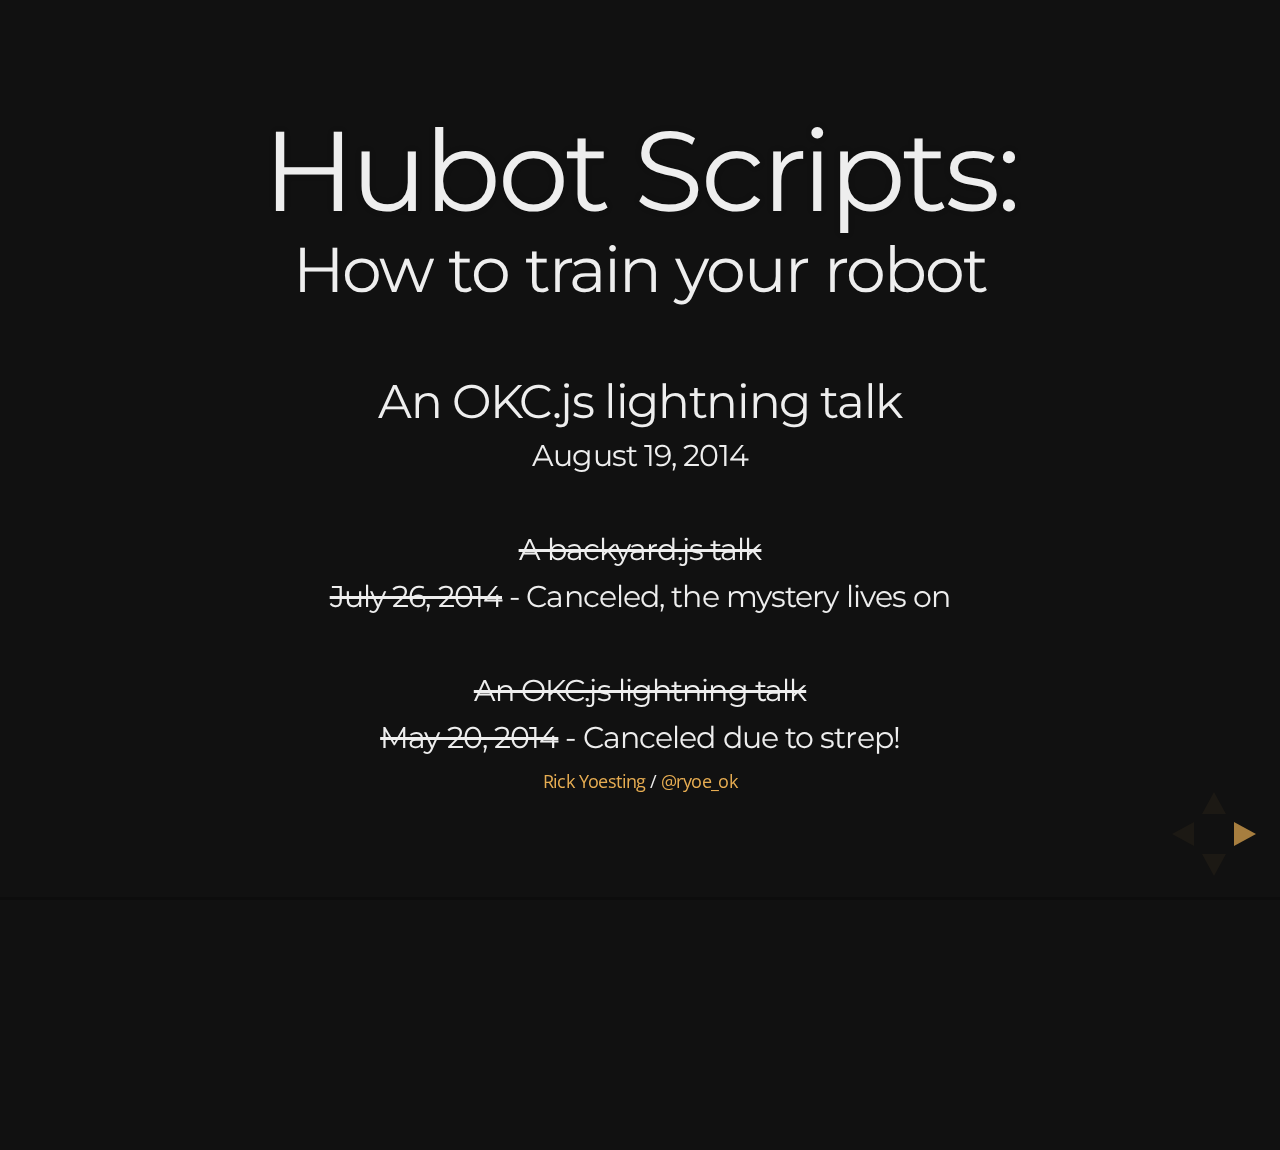
<file: index.html>
<!doctype html>
<html lang="en">

	<head>
		<meta charset="utf-8">

		<title>Hubot Scripts: How to train your robot</title>

		<meta name="description" content="An OKC.js lightning talk">
		<meta name="author" content="Rick Yoesting">

		<meta name="apple-mobile-web-app-capable" content="yes" />
		<meta name="apple-mobile-web-app-status-bar-style" content="black-translucent" />

		<meta name="viewport" content="width=device-width, initial-scale=1.0, maximum-scale=1.0, user-scalable=no">

		<link rel="stylesheet" href="css/reveal.min.css">
		<link rel="stylesheet" href="css/theme/night.css" id="theme">
		<link rel="stylesheet" href="css/overrides.css">

		<!-- For syntax highlighting -->
		<link rel="stylesheet" href="lib/css/zenburn.css">

		<!-- If the query includes 'print-pdf', include the PDF print sheet -->
		<script>
			if( window.location.search.match( /print-pdf/gi ) ) {
				var link = document.createElement( 'link' );
				link.rel = 'stylesheet';
				link.type = 'text/css';
				link.href = 'css/print/pdf.css';
				document.getElementsByTagName( 'head' )[0].appendChild( link );
			}
		</script>

		<!--[if lt IE 9]>
		<script src="lib/js/html5shiv.js"></script>
		<![endif]-->
	</head>

	<body>

		<div class="reveal">

			<!-- Any section element inside of this container is displayed as a slide -->
			<div class="slides">
				<section>
					<h1>Hubot Scripts:</h1>
					<h2>How to train your robot</h2>
					<h3>&nbsp;</h3>
					<h3>An OKC.js lightning talk</h3>
					<h4>August 19, 2014</h4>
					<h6>&nbsp;</h6>
					<h4><strike>A backyard.js talk</strike></h4>
					<h5><strike>July 26, 2014</strike> - Canceled, the mystery lives on</h5>
					<h6>&nbsp;</h6>
					<h4><strike>An OKC.js lightning talk</strike></h4>
					<h5><strike>May 20, 2014</strike> - Canceled due to strep!</h5>
					<p>
						<small><a href="http://twitter.com/ryoe_ok">Rick Yoesting</a> / <a href="http://twitter.com/ryoe_ok">@ryoe_ok</a></small>
					</p>
				</section>
				<section>
					<h2>Meet Our Hero</h2>
					<img width="200" height="200" src="images/hubot-featured.png" alt="Hubot picture">
					<p>
						<ul>
							<li class="fragment">Created to automate chat</li>
							<li class="fragment">Runs on Node!</li>
							<li class="fragment">Many chat adapters available</li>
						</ul>
					</p>

					<aside class="notes">
					* invented by GitHub to automate company via chat (ChatOps)
					* node.js ecosystem already has tons of libraries
					* npm
					* lots of scripts already available
					* easy to extend with your own custom scripts
					</aside>
				</section>
					<section>
						<h2>Why Hubot?</h2>
						<p class="fragment">
							<strong>Use #1</strong> - Entertainment!
						</p>
					</section>
					<section>
						<h2>mustache me</h2>
						<p><code>hubot mustache me Rick Yoesting</code></p>
					</section>
					<section>
						<img width="544" height="609" src="images/mustache-me-rick-crop.png" alt="Rick Yoesting mustache me image">
					</section>
					<section>
						<h2>pug bomb</h2>
						<p><code>hubot pug bomb 3</code></p>
					</section>
					<section>
						<img width="642" height="776" src="images/pug-bomb.png" alt="hubot pug bomb 3 image">
					</section>

				<section>
					<h2>So, Why Hubot?</h2>
					<p class="fragment">
						<strong>Use #2</strong> - "Real Work"!
					</p>
				</section>
				<section>
					<h2>"Real Work" Examples</h2>
					<p>Integrate with issue tracker</p>
					<p class="fragment">Deploy/rollback software</p>
					<p class="fragment">Alter BGP routing to mitigate DDoS attack<sup>*</sup>

						<br/>
						<br/>
						<br/>
						<small><a href="https://www.youtube.com/watch?v=pCVvYCjvoZI"><sup>*</sup> ChatOps: Augmented Reality for Ops by Mark Imbriaco</a></small>
					</p>

					<aside class="notes">
					* BGP routing example from Mark Imbriaco in ChatOps talk while he was a GitHub
					* ChatOps: Augmented Reality for Ops - Presentation at the Velocity New York conference on Thursday, October 15, 2013.
					* https://www.youtube.com/watch?v=pCVvYCjvoZI
					</aside>
				</section>
				<section>
					<h2>Benefits</h2>
					<p>Transparency</p>
					<p class="fragment">Repeatable</p>
					<p class="fragment">The tools are where you're already working</p>
					<p class="fragment">Training is "free"</p>
					<aside class="notes">
						* 
					</aside>
				</section>
				<section>
					<h2>CoffeeScript</h2>
					<h2>&nbsp;</h2>
					<p>Love it or hate it, you can't avoid it!</p>
					<h2>&nbsp;</h2>
					<div class="fragment">
							<p class="fragment1">Hubot is written in CoffeeScript</p>
							<p class="fragment1">Most Hubot scripts are in CoffeeScript</p>
							<p class="fragment1">At a minimum, you will <b>read</b> CoffeeScript</p>
					</div>
				</section>
				<section>
					<h2>Regular Expressions</h2>
					<h2>&nbsp;</h2>
					<p>Love 'em or hate 'em, you can't avoid 'em!</p>
					<h2>&nbsp;</h2>
					<div class="fragment">
							<p class="fragment1">RegEx - it's how routing gets done in Hubot</p>
							<p class="fragment1"><a href="http://scriptular.com"/>Scriptular</a> - like Rubular, but for JS</p>
							<p class="fragment1">Bonus: your regex skills <b>will improve</b></p>
						
					</div>
				</section>
				<!-- Example of nested vertical slides -->
				<section>
					<h2>Install Hubot</h2>
					<p>
						<ul>
							<li>Install <strong>node.js</strong> and <strong>npm</strong><sup><strong>*</strong></sup> 
								</li>
							<li>Install <strong>hubot</strong> and <strong>coffee-script</strong> modules globally
<br/>	
					<code class="bigger" data-trim contenteditable>
<br/> > [sudo] npm install -g hubot coffee-script

					</code>
						</li>
						</ul>
		
					</p>
					<p>&nbsp;</p>
					<p>&nbsp;</p>
					<p>
						<small><a href="http://www.joyent.com/blog/installing-node-and-npm"><sup>*</sup> http://www.joyent.com/blog/installing-node-and-npm</a></small>
					</p>
				</section>

<!-- let's inline not do vertical here...
				<section>
				-->
					<section>
						<h2>Create your robot</h2>
						<p>
							<ul>
								<li class="fragment no-disc">
						<code class="bigger" data-trim contenteditable>
	<br/> > hubot -c my-bot
	<br/> > cd my-bot
	<br/>my-bot > npm install
						</code>
								</li>
								<li class="fragment no-disc">
						<code class="bigger" data-trim contenteditable>
	<br/>my-bot > bin/hubot
	<br/>Hubot > hubot ping
	<br/>Hubot > PONG
						</code>
								</li>
							</ul>
						</p>
						<p>&nbsp;</p>
						<p class="fragment">Now you've got a <strong>Hubot</strong> using the default <strong>Shell</strong> adapter.
						</p>
					</section>
					<section>
						<h2>Name your robot</h2>
						<p>Name your Hubot with <code> --name</code>.
						</p>
						<p>
							<ul>
								<li class="no-disc fragment">
						<code class="bigger" data-trim contenteditable>
	<br/> my-bot > bin/hubot --name okcjs-bot
	<br/> okcjs-bot > hubot ping
	<br/> okcjs-bot > hubot ping
	<br/> okcjs-bot > hubot ping
	</code>
	<br/><br/>Notice that Hubot doesn't respond unless called by <code>name</code>.
							</li>
								<li class="no-disc fragment">
						<code class="less-bigger" data-trim contenteditable>
	<br/> okcjs-bot > okcjs-bot ping
	<br/> okcjs-bot > PONG</code>
								</li>
							</ul>
						</p>
					</section>
					<!-- no more vertical for the naming..
				</section>-->
				<section>
					<h2>Make your robot a chat bot</h2>
					<p>Because <b>Hubot</b> is better with friends!</p>
					<p><br/></p>
						<p>Let's wire up to <b>HipChat</b>!
											<code class="bigger" data-trim contenteditable>
<br/> > [sudo] npm install --save hubot-hipchat
</code>
					</p>
				</section>
				<section>
					<h2>Configure HipChat adapter</h2>
<p>
						<ul>
							<li class="no-disc fragment1"><br/>Set some envionment variables...<br/>

<code class="bigger1 less-bigger">
 export HUBOT_HIPCHAT_JID="123456_987654@chat.hipchat.com"
<br/> export HUBOT_HIPCHAT_PASSWORD="password"
<br/> export HUBOT_HIPCHAT_ROOMS="123456_demo@conf.hipchat.com"
</code>
</li></ul>
</p>
</section>
<section>
	<h2>Run Hubot</h2>
<p class="fragment1">

							<ul class="fragment1">
							<li class="no-disc fragment1"><br/>Start up Hubot with <b>HipChat</b> adapter...<br/><br/>

<code class="less-bigger">
 my-bot > sudo bin/hubot --adapter hipchat
<br/> Starting Hubot...

<br/> [...date...] INFO Connecting HipChat adapter...
<br/> [...date...] INFO Connected to hipchat.com as @hubot
<br/> [...date...] INFO Joining 123456_demo@conf.hipchat.com
</code>
</li></ul>
</p>	
				</section>
				<section>
					<h2>So you don't use/like HipChat...</h2>
					<p>&nbsp;</p>
					<p>Plenty of other adapters to choose from! <sup>*</sup></p>
					<div class="center-me">
						<div class="pull-left">
							<ul>
								<li>Flowdock</li>
								<li>IRC</li>
								<li>Partychat</li>
								<li>Talker</li>
								<li>Twilio</li>
								<li>Twitter</li>
								<li>XMPP</li>
								<li>Gtalk</li>
								<li class="code"><i>Yammer</i></li>
							</ul>
						</div>
						<div class="pull-right">
							<ul>
								<li class="code"><i>Skype</i></li>
								<li>Jabbr</li>
								<li>iMessage</li>
								<li>Hall</li>
								<li>ChatWork</li>
								<li>QQ</li>
								<li>AIM</li>
								<li class="code"><i>Slack</i></li>
								<li>Lingr</li>
							</ul>
						</div>
					</div>
					<p>&nbsp;</p>
					<p>&nbsp;</p>
										<p>
						<small><a href="https://github.com/github/hubot/blob/master/docs/adapters.md"><sup>*</sup> https://github.com/github/hubot/blob/master/docs/adapters.md</a></small>
					</p>

				</section>
				<section>
					<h2>Installing Hubot Scripts</h2>
					<p>
						<ol>
							<li>npm module <code>hubot-scripts</code> installed by default
								<ul>
									<li>Edit <code>hubot-scripts.json</code> to register the script you want to use</li>
								</ul>
								<br/>
							</li>
							<li class="fragment">Install external scripts via npm modules
								<ul>
									<li>Edit <code>external-scripts.json</code> to register the script</li>
								</ul>
								<br/>
							</li>
							<li class="fragment">Place scripts in <code>my-bot/scripts</code>
							</li>
						</ol>
					</p>
				</section>
				<section>
					<h2>What can Hubot do?</h2>
					<p>
						<ul>
							<li><code>robot.respond</code> - respond to message sent to <b>Hubot</b> (by name)</li>
							<li><code>robot.hear</code> - "hear" messages in chatroom</li>
						</ul>
					</p>
				</section>
				<section>
					<section>
						<h2>What else can Hubot do?</h2>
						<p><br/></p>
<!--						<p>So, all <b>Node.js</b> <b>HTTP</b> goodness is available!
						</p>-->
						<p>
							<ul>
								<li><code>robot.http</code> - Make HTTP GET/POST requests</li>
								<li><code>robot.router<sup>*</sup></code> - Accept HTTP GET/POST requests</li>
							</ul>
						</p>
						<p>&nbsp;</p>
						<p><code><sup>*</sup>robot.router</code> is an instance of an <b>express</b> application</p>
						<aside class="notes">
							Hubot runs on <b>Node.js</b>!
							So, all Node.js HTTP goodness is available!
						</aside>

					</section>
				</section>
				<section>
					<h2>Now We're Ready to Begin</h2>
					<p>
						<ul>
							<li>Pre-requisites installed
								<br/>
								<br/>
							</li>
							<li>Know how/where to install Hubot scripts
								<br/>
								<br/>
							</li>
							<li>Have some idea of what we can do with Hubot
							</li>
						</ul>
					</p>
				</section>
				<section>
					<h2>Anatomy of a Hubot script</h2>
					<p>
						Export as a <b>node.js</b> module.
						</p> 
					<p>You <b>must</b> export as a function, not an object!</p>
					<p>
						<pre><code>module.exports = (robot) ->
  robot.respond /someCmd/i, (msg) ->
    # msg is a Hubot Response object
    # send message when a user types "hubot someCmd"
    msg.send 'Do you even RegEx?'</code></pre>
					</p>

				</section>
				<section>
					<h2>robot.respond</h2>
					<p>React when command is sent directly to <b>hubot</b> by name! 
						<pre><code>module.exports = (robot) ->
  robot.respond /okcjs/i, (msg) ->
    msg.send 'Yay! Lightning Talks!'</code></pre>
					</p>
					<p class="fragment"><img width="481" height="101" src="images/demo.respond.example.png" alt="screenshot of HipChat convo to demo 'hubot okcjs' command and robot.respond"></p>
				</section>
				<section>
					<h2>msg.random</h2>
					<p>
						Use <code>msg.random</code> to avoid sending same message each time.
						<pre class="middle"><code>greetings = [
  'Yay! Lightning Talks!'
  'Yay! OKC.js!'
  'The 1st rule of OKC.js is you must talk about OKC.js!'
]

module.exports = (robot) ->
  robot.respond /okcjs/i, (msg) ->
    msg.send msg.random greetings</code></pre>
					</p>
				</section>
				<section>
					<h2>msg.random results</h2>
					<p class="fragment1"><img width="858" height="222" src="images/demo.random.example.png" alt="screenshot of HipChat convo to demo msg.random"></p>
				</section>
				<section>
					<h2>msg.match</h2>
					<p>
						Use <code>msg.match</code> to get your <b>regex</b> on! 
						<pre class="middle"><code class="less-bigger1 smaller">help = [
  'hubot okcjs - send thoughtful message about OKC.js and/or Lightning Talks'
  'hubot okcjs help - send this list of help'
]
module.exports = (robot) ->
  robot.respond /okcjs(\s*)?(help)?/i, (msg) ->
    cmd = msg.match[2] or null
    unless cmd?
      msg.send msg.random greetings
      return
    msg.send help.join '\n'</code></pre>
					</p>
					<aside class="notes">
						* msg.match gives you access to all the regex capture groups
						* msg.match[0] is the "full command" such as 'hubot okcjs help'
					</aside>

				</section>
				<section>
					<h2>msg.match results</h2>
					<p class="fragment1"><img width="1156" height="490" src="images/demo.msg.match.biggerexample.png" alt="screenshot of HipChat convo to demo msg.match"></p>
				</section>
				<section>
					<h2>robot.hear</h2>
					<p>React on a regex match hubot is "listening" to! 
						<pre><code>module.exports = (robot) ->
  robot.hear /thunder plains/i, (msg) ->
    msg.send 'Get all the deets on Thunder Plains:' +
    ' http://thunderplainsconf.com/'</code></pre>
					</p>
				</section>
				<section>
					<h2>robot.hear results</h2>
					<p class="fragment1"><img width="1116" height="222" src="images/demo.hear.example.png" alt="screenshot of HipChat convo to demo robot.hear"></p>
				</section>
				<section>
					<h2>msg.reply</h2>
					<p>
						When you want to "@" reply the sender.
						<pre><code>module.exports = (robot) ->
  robot.hear /thunder plains/i, (msg) ->
    msg.send 'Get all the deets on Thunder Plains:' +
    ' http://thunderplainsconf.com/'
    msg.reply 'You should ask about the after party.'</code></pre>
					</p>
				</section>
				<section>
					<h2>msg.reply results</h2>
					<p class="fragment1"><img width="1020" height="152" src="images/demo.reply.example.png" alt="screenshot of HipChat convo to demo msg.reply"></p>
				</section>
				<section>
					<h2>msg.emote</h2>
					<p>
						<code>emote</code> is not supported by all adapters.
					</p>
					<p>
						<pre><code>module.exports = (robot) ->
  robot.hear /want to attend Backyard.js/i, (msg) ->
    msg.emote 'sends Backyard.js tix'</code></pre>
					</p>
				</section>
				<section>
					<h2>msg.emote results</h2>
					<p class="fragment1"><img width="1008" height="108" src="images/demo.emote.example.png" alt="screenshot of HipChat convo to demo msg.emote"></p>

				</section>
				<section>
					<h2><code>require</code> your own scripts</h2>
					<h4>okcjs-demo.coffee</h4>
					<p class="fragment">
						<pre class="middle"><code>greetings   = require './okcjs-demo-greetings'
module.exports = (robot) ->
  robot.respond /okcjs/i, (msg) ->
    msg.send msg.random greetings()</code></pre>
					</p>
					<h4>okcjs-demo.greetings.coffee</h4>
					<p>
						<pre class="middle"><code>greetings = [
  "Yay! Lightning Talks!"
  "The 1st rule of OKC.js is you must talk about OKC.js!"
  "Yay! OKC.js!"
  "Woot! OKC.js!"
]
module.exports = ->
  return greetings</code></pre>
					</p>
				</section>

				<section>
					<h2>robot.http.get</h2>
					<p>Make simple HTTP GET to receive JSON data.
						<pre class="smaller"><code class="less-bigger1 smaller">demoGetUrl = 'https://api.canary.io/checks/https-github.com/measurements' 
module.exports = (robot) ->
  robot.respond /okcjs(\s*)?(\S*)?/i, (msg) ->
    cmd = msg.match[2] or null
    if 'demoget'.localeCompare(cmd) is 0
      robot.http(demoGetUrl)
        .get() (err, res, body) ->
          msg.send JSON.parse(body).length + " records received"
    else if 'help'.localeCompare(cmd) is 0
      msg.send help.join '\n'
    else
      msg.send msg.random greetings</code></pre>
					</p>
					<p class="fragment"><img width="480" height="101" src="images/demo.http.get.example.png" alt="screenshot of HipChat convo to demo robot.http.get"></p>
				</section>
				<section>
					<h2>robot.router.get</h2>
					<p>Receive external HTTP GET request. Env var <code>PORT</code> must be set.
						<pre class="smaller"><code class="less-bigger1 smaller">querystring = require 'querystring'
module.exports = (robot) ->
  robot.router.get '/hubot/okcjs', (req, res) ->
    q = querystring.parse req._parsedUrl.query
    user = {}
    user.type = 'groupchat'
    user.room = q.room or '109614_playground@conf.hipchat.com'

    robot.send user, q.msg
    res.end "GET: received '#{q.msg}'"</code></pre>
					</p>
				</section>
				<section>
					<h2>robot.router.get results</h2>
					<p class="fragment1"><img width="948" height="120" src="images/demo.router.get.external.example.png" alt="screenshot of web brower making GET request to demo external request to robot.router.get"><br/><img width="482" height="156" src="images/demo.router.get.example.png" alt="screenshot of HipChat convo to demo robot.router.get"></p>
				</section>
				<section>
					<h2>Love your users!</h2>
					<ul>
						<li>Add documentation to header of your script</li>
						<li>Add your own <code>help</code> command</li>
					</ul>
				</section>
				<section>
					<h2>Documentation Example</h2>
					<p>Follow the TomDoc<sup>*</sup> conventions and <b>Hubot</b> automagically adds your commands to <code>hubot help</code> output.
						<pre class="smaller"><code class="smaller"># Description:
#   A simple demo script to show off Hubot
#
# Dependencies:
#   none
#
# Commands:
#   hubot okcjs - send thoughtful message about OKC.js and/or Lightning Talks
#   hubot okcjs demoget - return info about simple HTTP GET request
#   thunder plains - send Thunder Plains info
#   want to attend Backyard.js - emote Backyard.js tix
#   hubot okcjs help - send this list of help
#
# URLS:
#   GET /hubot/okcjs?msg=&lt;msg&gt;[&amp;room=&lt;room&gt;]
#
# Notes:
#   Presented at OKC.js Lightning Talks on Aug 19, 2014
#
# Author:
#   ryoe</code></pre></p>
<p><a href="http://tomdoc.org/"><sup>*</sup> http://tomdoc.org/</a></p>
				</section>
				<section>
					<h2><code>hubot help</code> madness</h2>
					<p class="fragment1"><img width="1452" height="1274" src="images/demo.hubot-help.png" alt="screenshot of HipChat convo showing hubot help"></p>
				</section>
				<section>
					<h2><code>help</code> command example</h2>
					<p>Show the specific sub-set of commands in your script.
						<pre class="middle"><code class="less-bigger1 smaller">help = [
  'hubot okcjs - send thoughtful message about OKC.js and/or Lightning Talks'
  'thunder plains - send Thunder Plains info'
  'want to attend Backyard.js - emote Backyard.js tix'
  'hubot okcjs help - send this list of help'
]
module.exports = (robot) ->
  robot.respond /okcjs(\s*)?(help)?/i, (msg) ->
    cmd = msg.match[2] || null
    unless cmd?
      msg.send msg.random greetings
      return
    msg.send help.join '\n'</code></pre>
					</p>
					<!--
					<p class="fragment1"><img width="1008" height="108" src="images/demo.match.example.png" alt="screenshot of HipChat convo to demo msg.match"></p>
				-->
				</section>
				<section>
					<h2><code>okcjs help</code> command output</h2>
					<p class="fragment1"><img width="1130" height="214" src="images/demo.match.example.png" alt="screenshot of HipChat convo showing hubot okcjs help"></p>

				</section>
				<section>
					<h2>More things can Hubot do. Maybe.</h2>
					<p>&nbsp;</p>
					<p>
						<ul>
							<li><code>robot.brain</code> - in memory key-value store</li>
							<li><code>robot.emit<sup>*</sup></code> - emit an event</li>
							<li><code>robot.on<sup>*</sup></code> - listen for an emitted an event</li>
							<li><code>robot.topic<sup>**</sup></code> - room topic changes</li>
							<li><code>robot.enter<sup>**</sup></code> - a user enters the room</li>
							<li><code>robot.leave<sup>**</sup></code> - a user leaves the room</li>
						</ul>
					</p>
					<p>&nbsp;</p>
					<p><sup>*</sup> from Node.js <b>EventEmitter</b> </p>
					<p><sup>**</sup> Adapter support will vary. But look very shenanigans friendly!
					</p>
				</section>
				<section>
					<h1>Thank You!</h1>
					<h1>&nbsp;</h1>
					<h3>Hubot Scripts: How to train your robot</h3>
					<h4>An OKC.js lightning talk</h4>
				<p>&nbsp;</p>
				<p>
					<strong>Sample Scripts</strong></br>
					<strong>okcjs-demo.coffee and okcjs-demo-greetings.coffee</strong></br>
					<a href="https://github.com/ryoe/okcjs-demo">https://github.com/ryoe/okcjs-demo</a>
				</p>

				<p>&nbsp;</p>
				<p>
					<strong>Comments or Questions?</strong></br>
					<a href="http://twitter.com/ryoe_ok">@ryoe_ok on Twitter</a><br/>
					<a href="https://github.com/ryoe">ryoe on GitHub</a>
				</p>
				</section>

			</div>

		</div>

		<script src="lib/js/head.min.js"></script>
		<script src="js/reveal.min.js"></script>

		<script>

			// Full list of configuration options available here:
			// https://github.com/hakimel/reveal.js#configuration
			Reveal.initialize({
				controls: true,
				progress: true,
				history: true,
				center: false,

				theme: Reveal.getQueryHash().theme, // available themes are in /css/theme
				transition: Reveal.getQueryHash().transition || 'default', // default/cube/page/concave/zoom/linear/fade/none

				// Parallax scrolling
				// parallaxBackgroundImage: 'https://s3.amazonaws.com/hakim-static/reveal-js/reveal-parallax-1.jpg',
				// parallaxBackgroundSize: '2100px 900px',

				// Optional libraries used to extend on reveal.js
				dependencies: [
					{ src: 'lib/js/classList.js', condition: function() { return !document.body.classList; } },
					{ src: 'plugin/markdown/marked.js', condition: function() { return !!document.querySelector( '[data-markdown]' ); } },
					{ src: 'plugin/markdown/markdown.js', condition: function() { return !!document.querySelector( '[data-markdown]' ); } },
					{ src: 'plugin/highlight/highlight.js', async: true, callback: function() { hljs.initHighlightingOnLoad(); } },
					{ src: 'plugin/zoom-js/zoom.js', async: true, condition: function() { return !!document.body.classList; } },
					{ src: 'plugin/notes/notes.js', async: true, condition: function() { return !!document.body.classList; } }
				]
			});

		</script>
		<script>
		  (function(i,s,o,g,r,a,m){i['GoogleAnalyticsObject']=r;i[r]=i[r]||function(){
		  (i[r].q=i[r].q||[]).push(arguments)},i[r].l=1*new Date();a=s.createElement(o),
		  m=s.getElementsByTagName(o)[0];a.async=1;a.src=g;m.parentNode.insertBefore(a,m)
		  })(window,document,'script','https://www.google-analytics.com/analytics.js','ga');

		  ga('create', 'UA-78471577-3', 'auto');
		  ga('send', 'pageview');

		</script>
	</body>
</html>
</file>
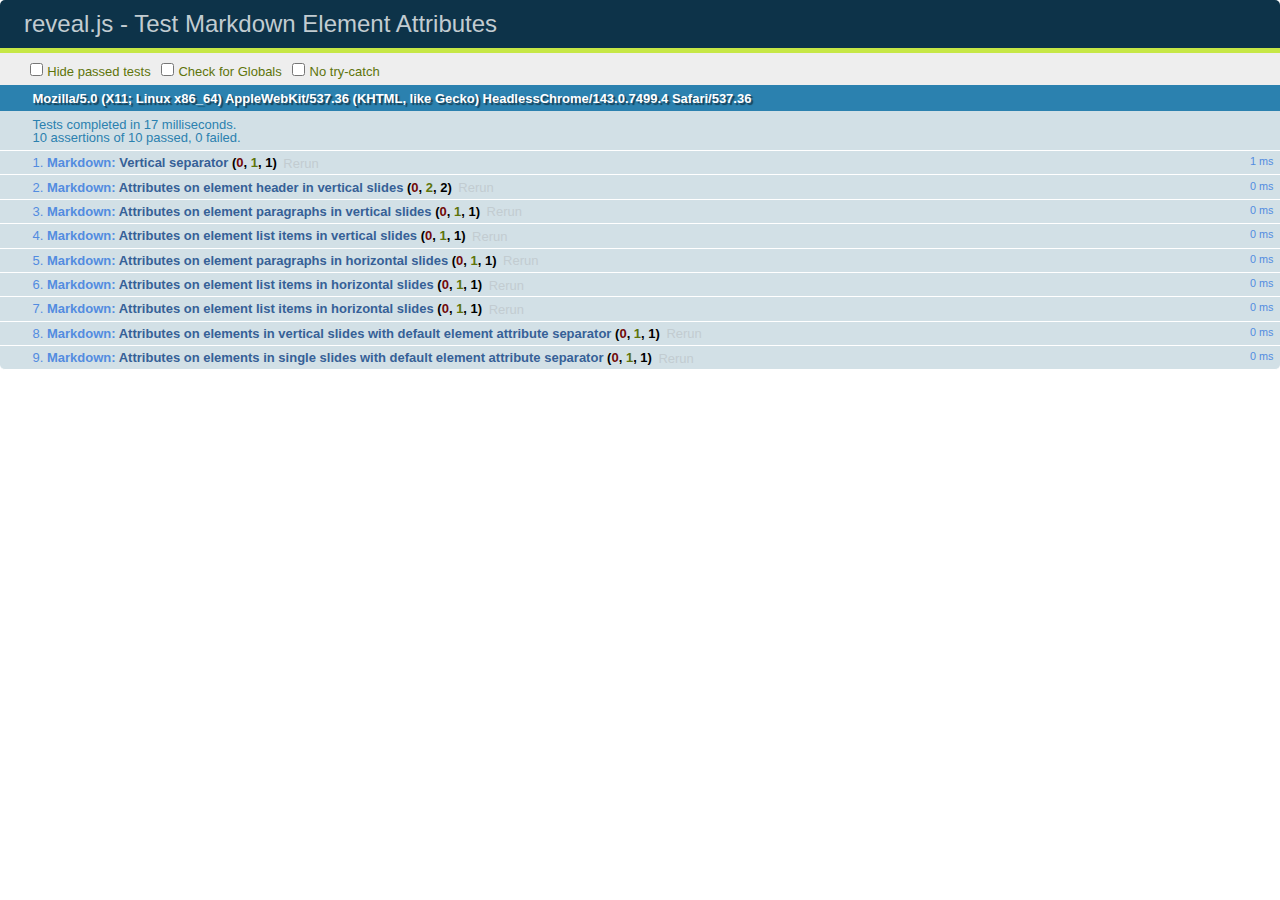
<file: test/test-markdown-element-attributes.html>
<!doctype html>
<html lang="en">

	<head>
		<meta charset="utf-8">

		<title>reveal.js - Test Markdown Element Attributes</title>

		<link rel="stylesheet" href="../css/reveal.min.css">
		<link rel="stylesheet" href="qunit-1.12.0.css">
	</head>

	<body style="overflow: auto;">

		<div id="qunit"></div>
		<div id="qunit-fixture"></div>

		<div class="reveal" style="display: none;">

			<div class="slides">

				<!-- <section data-markdown="example.md" data-separator="^\n\n\n" data-vertical="^\n\n"></section> -->

				<!-- Slides are separated by newline + three dashes + newline, vertical slides identical but two dashes -->
				<section data-markdown data-separator="^\n---\n$" data-vertical="^\n--\n$" data-element-attributes="{_\s*?([^}]+?)}">>
					<script type="text/template">
						## Slide 1.1
						<!-- {_class="fragment fade-out" data-fragment-index="1"} -->

						--

						## Slide 1.2
						<!-- {_class="fragment shrink"} -->

						Paragraph 1
						<!-- {_class="fragment grow"} -->

						Paragraph 2
						<!-- {_class="fragment grow"} -->

						- list item 1 <!-- {_class="fragment roll-in"} -->
						- list item 2 <!-- {_class="fragment roll-in"} -->
						- list item 3 <!-- {_class="fragment roll-in"} -->


						---

						## Slide 2


						Paragraph 1.2  
						multi-line <!-- {_class="fragment highlight-red"} -->

						Paragraph 2.2 <!-- {_class="fragment highlight-red"} -->

						Paragraph 2.3 <!-- {_class="fragment highlight-red"} -->

						Paragraph 2.4 <!-- {_class="fragment highlight-red"} -->

						- list item 1 <!-- {_class="fragment highlight-green"} -->
						- list item 2<!-- {_class="fragment highlight-green"} -->
						- list item 3<!-- {_class="fragment highlight-green"} -->
						- list item 4
						<!-- {_class="fragment highlight-green"} -->
						- list item 5<!-- {_class="fragment highlight-green"} -->

						Test

						![Example Picture](examples/assets/image2.png)
						<!-- {_class="reveal stretch"} -->

					</script>
				</section>



				<section 	data-markdown data-separator="^\n\n\n"
									data-vertical="^\n\n"
									data-notes="^Note:"
									data-charset="utf-8">
					<script type="text/template">
						# Test attributes in Markdown with default separator
						## Slide 1 Def <!-- .element: class="fragment highlight-red" data-fragment-index="1" -->


						## Slide 2 Def
						<!-- .element: class="fragment highlight-red" -->

					</script>
				</section>

				<section data-markdown>
				  <script type="text/template">
					## Hello world
					A paragraph
					<!-- .element: class="fragment highlight-blue" -->
				  </script>
				</section>

				<section data-markdown>
				  <script type="text/template">
					## Hello world

					Multiple  
					Line
					<!-- .element: class="fragment highlight-blue" -->
				  </script>
				</section>

				<section data-markdown>
				  <script type="text/template">
					## Hello world

					Test<!-- .element: class="fragment highlight-blue" -->

					More Test
				  </script>
				</section>


			</div>

		</div>

		<script src="../lib/js/head.min.js"></script>
		<script src="../js/reveal.min.js"></script>
		<script src="../plugin/markdown/marked.js"></script>
		<script src="../plugin/markdown/markdown.js"></script>
		<script src="qunit-1.12.0.js"></script>

		<script src="test-markdown-element-attributes.js"></script>

	</body>
</html>
</file>
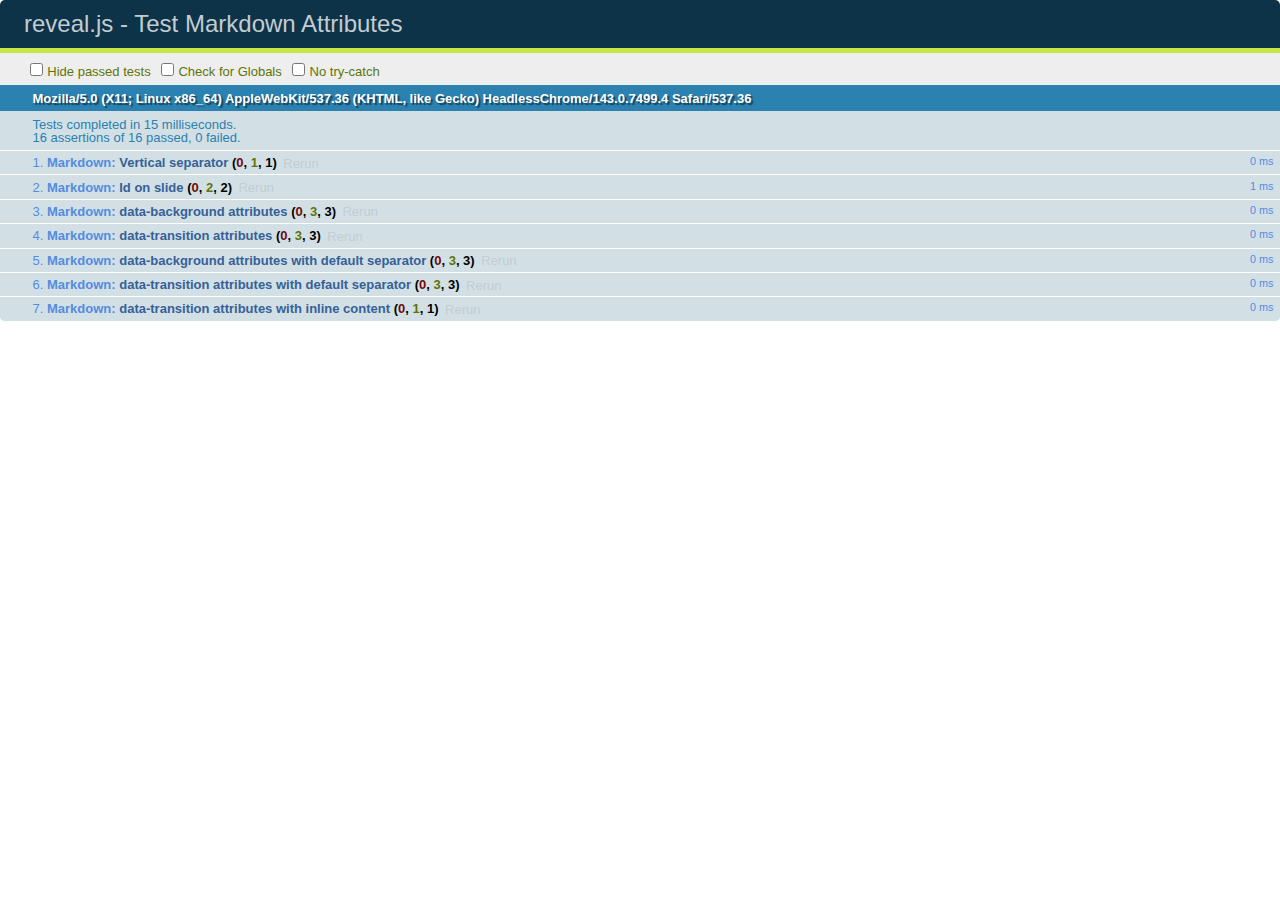
<file: test/test-markdown-slide-attributes.html>
<!doctype html>
<html lang="en">

	<head>
		<meta charset="utf-8">

		<title>reveal.js - Test Markdown Attributes</title>

		<link rel="stylesheet" href="../css/reveal.min.css">
		<link rel="stylesheet" href="qunit-1.12.0.css">
	</head>

	<body style="overflow: auto;">

		<div id="qunit"></div>
		<div id="qunit-fixture"></div>

		<div class="reveal" style="display: none;">

			<div class="slides">

				<!-- <section data-markdown="example.md" data-separator="^\n\n\n" data-vertical="^\n\n"></section> -->

				<!-- Slides are separated by three lines, vertical slides by two lines, attributes are one any line starting with (spaces and) two dashes -->
				<section 	data-markdown data-separator="^\n\n\n"
									data-vertical="^\n\n"
									data-notes="^Note:"
									data-attributes="--\s(.*?)$"
									data-charset="utf-8">
					<script type="text/template">
						# Test attributes in Markdown
						## Slide 1



						## Slide 2
						<!-- -- id="slide2" data-transition="zoom" data-background="#A0C66B" -->


						## Slide 2.1
						<!-- -- data-background="#ff0000" data-transition="fade" -->


						## Slide 2.2
						[Link to Slide2](#/slide2)



						## Slide 3
						<!-- -- data-transition="zoom" data-background="#C6916B" -->



						## Slide 4
					</script>
				</section>

				<section 	data-markdown data-separator="^\n\n\n"
									data-vertical="^\n\n"
									data-notes="^Note:"
									data-charset="utf-8">
					<script type="text/template">
						# Test attributes in Markdown with default separator
						## Slide 1 Def



						## Slide 2 Def
						<!-- .slide: id="slide2def" data-transition="concave" data-background="#A7C66B" -->


						## Slide 2.1 Def
						<!-- .slide: data-background="#f70000" data-transition="page" -->


						## Slide 2.2 Def
						[Link to Slide2](#/slide2def)



						## Slide 3 Def
						<!-- .slide: data-transition="concave" data-background="#C7916B" -->



						## Slide 4
					</script>
				</section>

				<section data-markdown>
					<script type="text/template">
						<!-- .slide: data-background="#ff0000" -->
						## Hello world
					</script>
				</section>

				<section data-markdown>
					<script type="text/template">
						## Hello world
						<!-- .slide: data-background="#ff0000" -->
					</script>
				</section>

				<section data-markdown>
					<script type="text/template">
						## Hello world

						Test
						<!-- .slide: data-background="#ff0000" -->

						More Test
					</script>
				</section>

			</div>

		</div>

		<script src="../lib/js/head.min.js"></script>
		<script src="../js/reveal.min.js"></script>
		<script src="../plugin/markdown/marked.js"></script>
		<script src="../plugin/markdown/markdown.js"></script>
		<script src="qunit-1.12.0.js"></script>

		<script src="test-markdown-slide-attributes.js"></script>

	</body>
</html>
</file>
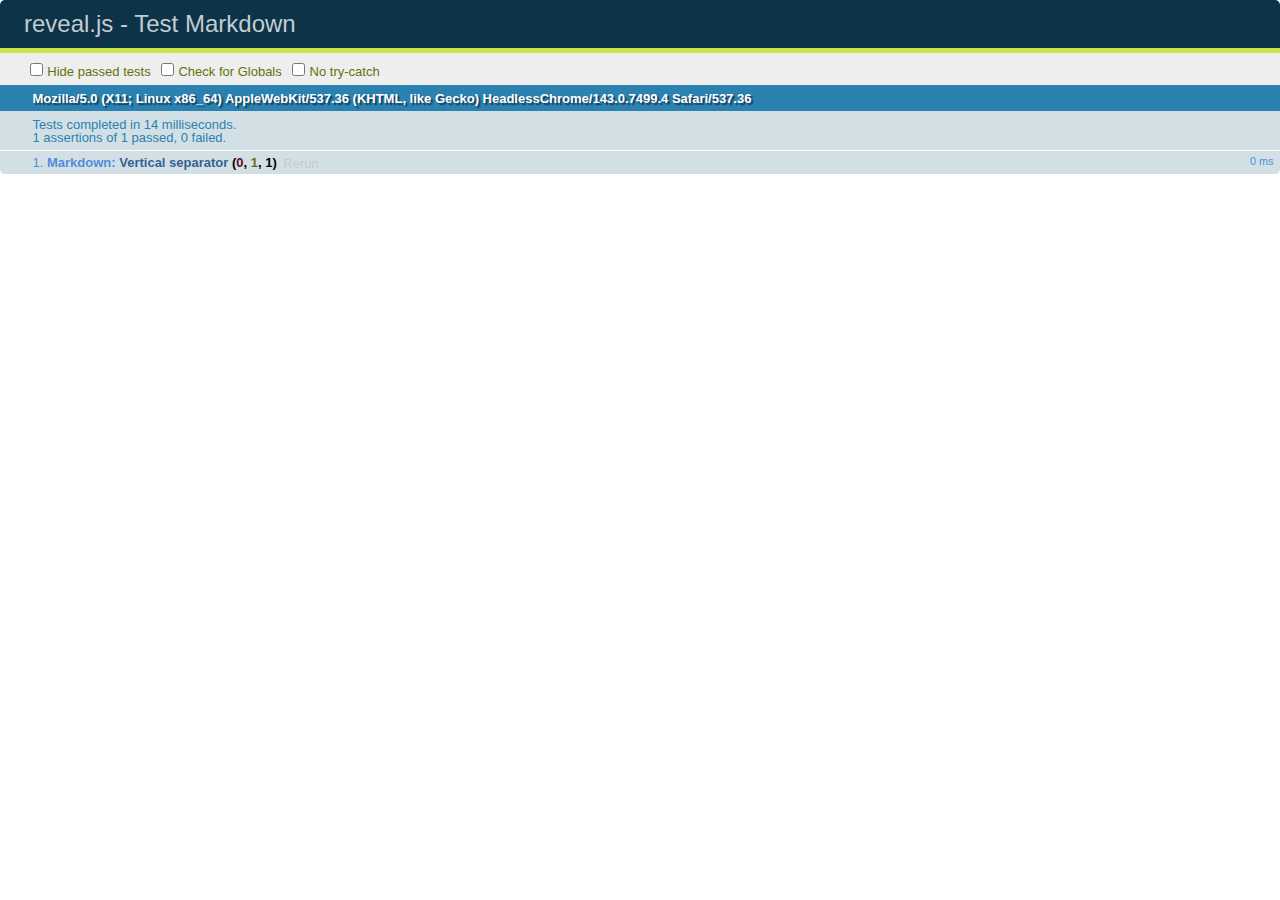
<file: test/test-markdown.html>
<!doctype html>
<html lang="en">

	<head>
		<meta charset="utf-8">

		<title>reveal.js - Test Markdown</title>

		<link rel="stylesheet" href="../css/reveal.min.css">
		<link rel="stylesheet" href="qunit-1.12.0.css">
	</head>

	<body style="overflow: auto;">

		<div id="qunit"></div>
  		<div id="qunit-fixture"></div>

		<div class="reveal" style="display: none;">

			<div class="slides">

				<!-- <section data-markdown="example.md" data-separator="^\n\n\n" data-vertical="^\n\n"></section> -->

				<!-- Slides are separated by newline + three dashes + newline, vertical slides identical but two dashes -->
				<section data-markdown data-separator="^\n---\n$" data-vertical="^\n--\n$">
					<script type="text/template">
						## Slide 1.1

						--

						## Slide 1.2

						---

						## Slide 2
					</script>
				</section>

			</div>

		</div>

		<script src="../lib/js/head.min.js"></script>
		<script src="../js/reveal.min.js"></script>
		<script src="../plugin/markdown/marked.js"></script>
		<script src="../plugin/markdown/markdown.js"></script>
		<script src="qunit-1.12.0.js"></script>

		<script src="test-markdown.js"></script>

	</body>
</html>
</file>
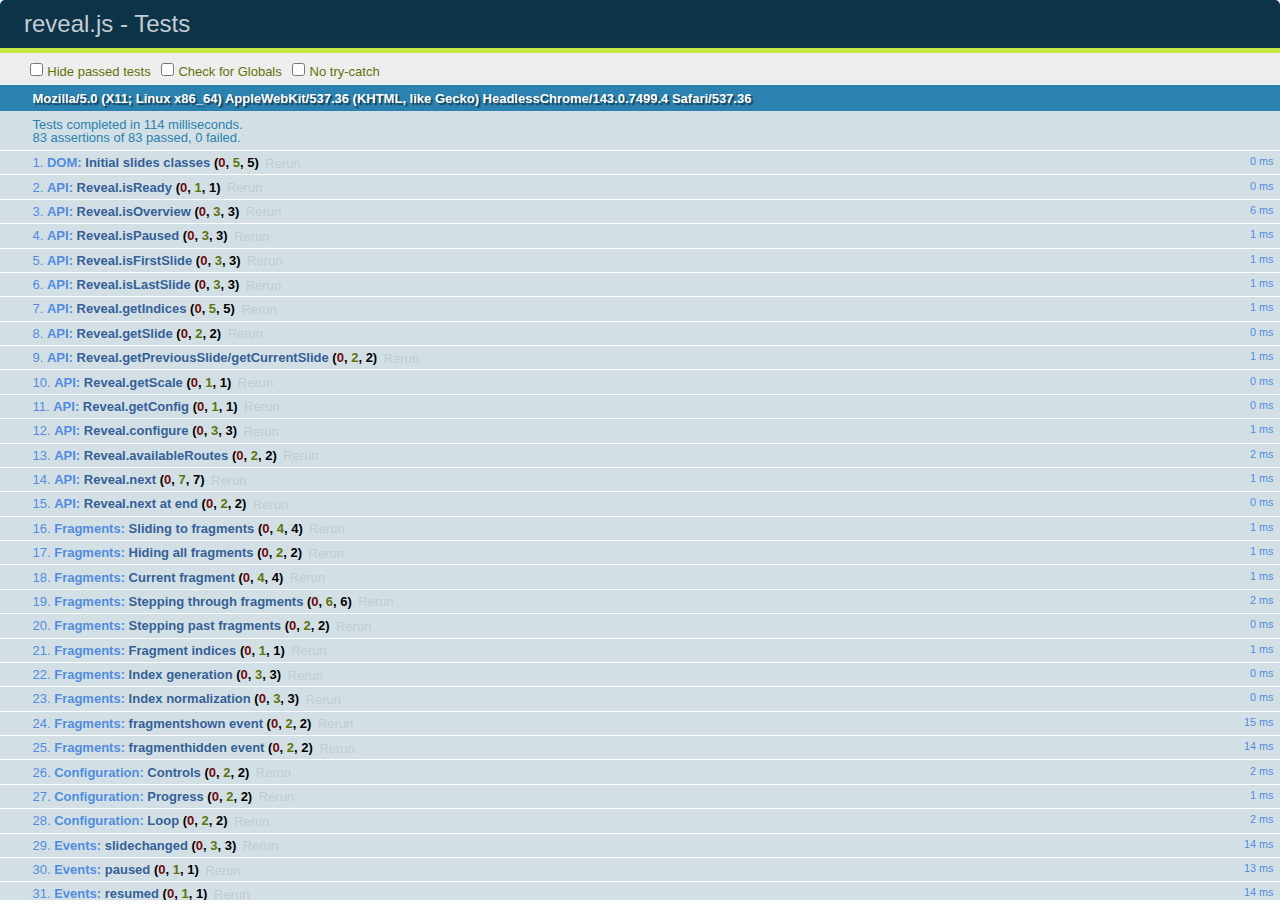
<file: test/test.html>
<!doctype html>
<html lang="en">

	<head>
		<meta charset="utf-8">

		<title>reveal.js - Tests</title>

		<link rel="stylesheet" href="../css/reveal.min.css">
		<link rel="stylesheet" href="qunit-1.12.0.css">
	</head>

	<body style="overflow: auto;">

		<div id="qunit"></div>
  		<div id="qunit-fixture"></div>

		<div class="reveal" style="display: none;">

			<div class="slides">

				<section>
					<h1>1</h1>
				</section>

				<section>
					<section>
						<h1>2.1</h1>
					</section>
					<section>
						<h1>2.2</h1>
					</section>
					<section>
						<h1>2.3</h1>
					</section>
				</section>

				<section id="fragment-slides">
					<section>
						<h1>3.1</h1>
						<ul>
							<li class="fragment">4.1</li>
							<li class="fragment">4.2</li>
							<li class="fragment">4.3</li>
						</ul>
					</section>

					<section>
						<h1>3.2</h1>
						<ul>
							<li class="fragment" data-fragment-index="0">4.1</li>
							<li class="fragment" data-fragment-index="0">4.2</li>
						</ul>
					</section>

					<section>
						<h1>3.3</h1>
						<ul>
							<li class="fragment" data-fragment-index="1">3.3.1</li>
							<li class="fragment" data-fragment-index="4">3.3.2</li>
							<li class="fragment" data-fragment-index="4">3.3.3</li>
						</ul>
					</section>
				</section>

				<section>
					<h1>4</h1>
				</section>

			</div>

		</div>

		<script src="../lib/js/head.min.js"></script>
		<script src="../js/reveal.min.js"></script>
		<script src="qunit-1.12.0.js"></script>

		<script src="test.js"></script>

	</body>
</html>
</file>
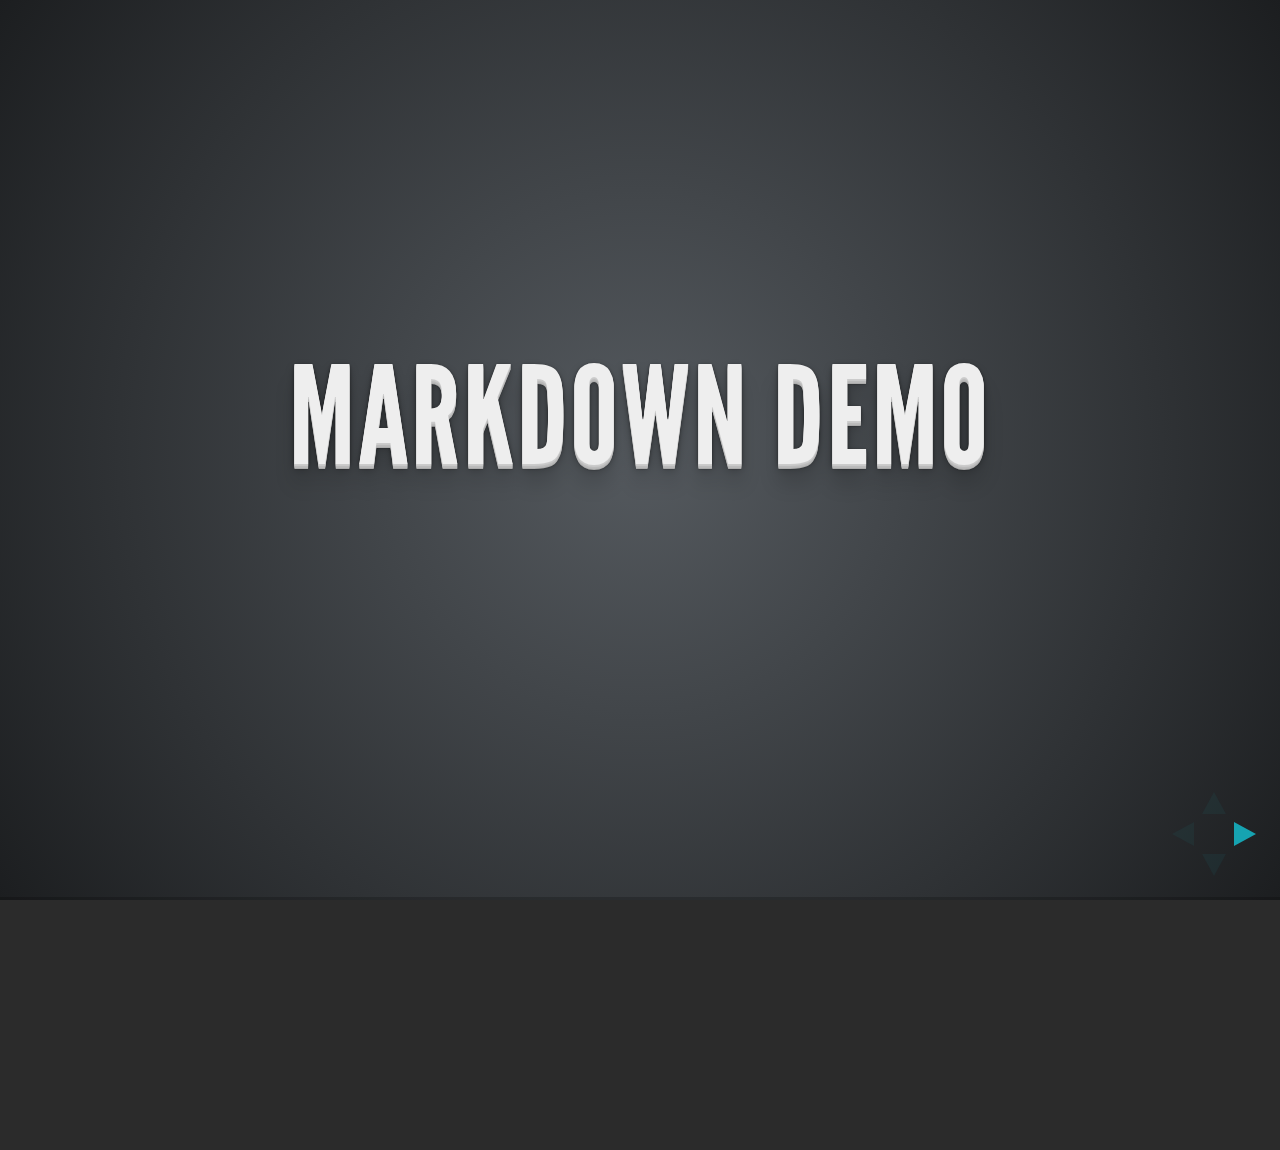
<file: plugin/markdown/example.html>
<!doctype html>
<html lang="en">

	<head>
		<meta charset="utf-8">

		<title>reveal.js - Markdown Demo</title>

		<link rel="stylesheet" href="../../css/reveal.css">
		<link rel="stylesheet" href="../../css/theme/default.css" id="theme">

        <link rel="stylesheet" href="../../lib/css/zenburn.css">
	</head>

	<body>

		<div class="reveal">

			<div class="slides">

                <!-- Use external markdown resource, separate slides by three newlines; vertical slides by two newlines -->
                <section data-markdown="example.md" data-separator="^\n\n\n" data-vertical="^\n\n"></section>

                <!-- Slides are separated by three dashes (quick 'n dirty regular expression) -->
                <section data-markdown data-separator="---">
                    <script type="text/template">
                        ## Demo 1
                        Slide 1
                        ---
                        ## Demo 1
                        Slide 2
                        ---
                        ## Demo 1
                        Slide 3
                    </script>
                </section>

                <!-- Slides are separated by newline + three dashes + newline, vertical slides identical but two dashes -->
                <section data-markdown data-separator="^\n---\n$" data-vertical="^\n--\n$">
                    <script type="text/template">
                        ## Demo 2
                        Slide 1.1

                        --

                        ## Demo 2
                        Slide 1.2

                        ---

                        ## Demo 2
                        Slide 2
                    </script>
                </section>

                <!-- No "extra" slides, since there are no separators defined (so they'll become horizontal rulers) -->
                <section data-markdown>
                    <script type="text/template">
                        A

                        ---

                        B

                        ---

                        C
                    </script>
                </section>

                <!-- Slide attributes -->
                <section data-markdown>
                    <script type="text/template">
                        <!-- .slide: data-background="#000000" -->
                        ## Slide attributes
                    </script>
                </section>

                <!-- Element attributes -->
                <section data-markdown>
                    <script type="text/template">
                        ## Element attributes
                        - Item 1 <!-- .element: class="fragment" data-fragment-index="2" -->
                        - Item 2 <!-- .element: class="fragment" data-fragment-index="1" -->
                    </script>
                </section>

                <!-- Code -->
                <section data-markdown>
                    <script type="text/template">
                        ```php
                        public function foo()
                        {
                            $foo = array(
                                'bar' => 'bar'
                            )
                        }
                        ```
                    </script>
                </section>

            </div>
		</div>

		<script src="../../lib/js/head.min.js"></script>
		<script src="../../js/reveal.js"></script>

		<script>

			Reveal.initialize({
				controls: true,
				progress: true,
				history: true,
				center: true,

				// Optional libraries used to extend on reveal.js
				dependencies: [
					{ src: '../../lib/js/classList.js', condition: function() { return !document.body.classList; } },
					{ src: 'marked.js', condition: function() { return !!document.querySelector( '[data-markdown]' ); } },
                    { src: 'markdown.js', condition: function() { return !!document.querySelector( '[data-markdown]' ); } },
                    { src: '../highlight/highlight.js', async: true, callback: function() { hljs.initHighlightingOnLoad(); } },
					{ src: '../notes/notes.js' }
				]
			});

		</script>

	</body>
</html>
</file>
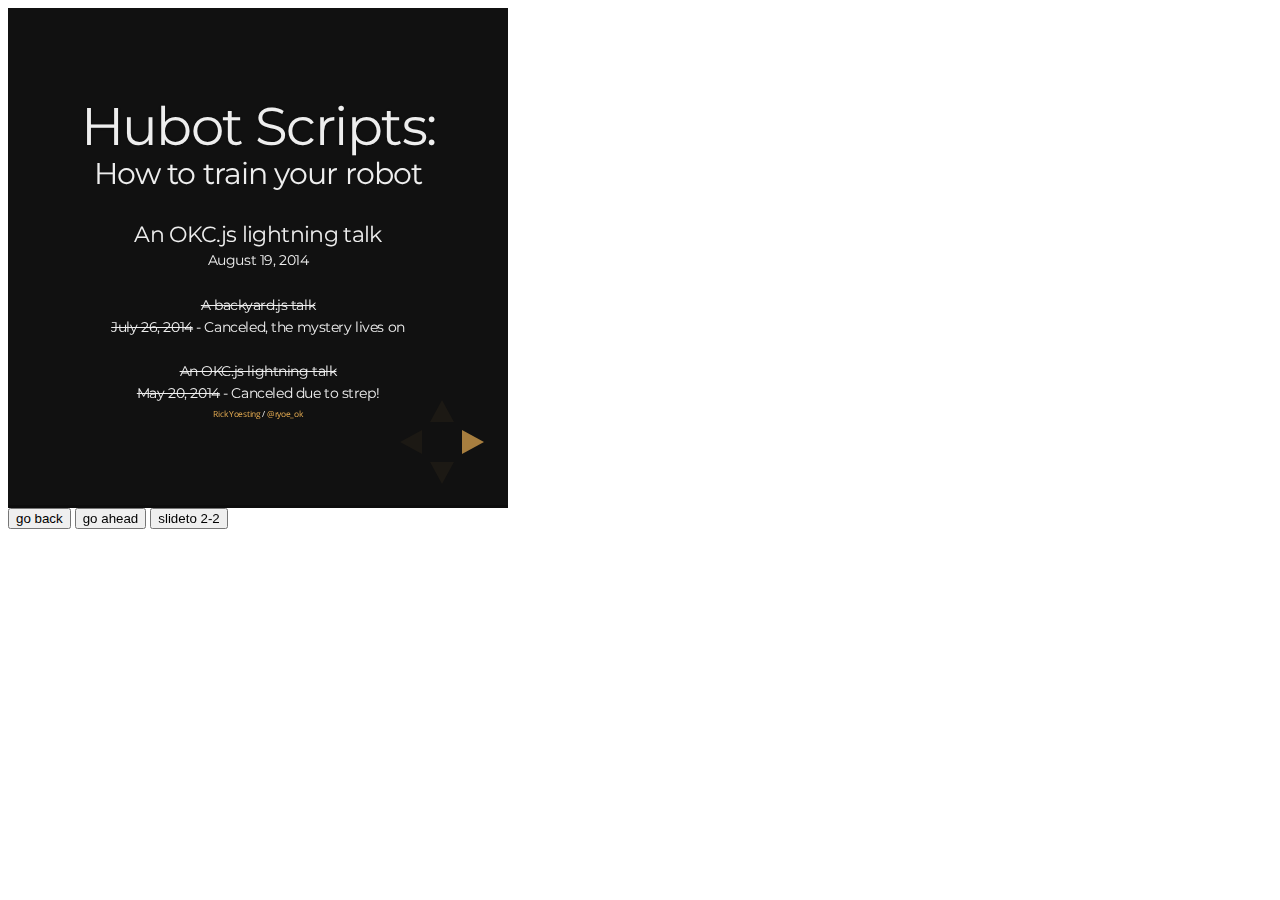
<file: plugin/postmessage/example.html>
<html>
	<body>

		<iframe id="reveal" src="../../index.html" style="border: 0;" width="500" height="500"></iframe>

		<div>
			<input id="back" type="button" value="go back"/>
			<input id="ahead" type="button" value="go ahead"/>
			<input id="slideto" type="button" value="slideto 2-2"/>
		</div>

		<script>

			(function (){

				var back = document.getElementById( 'back' ),
						ahead = document.getElementById( 'ahead' ),
						slideto = document.getElementById( 'slideto' ),
						reveal =  window.frames[0];

					back.addEventListener( 'click', function () {
						
					reveal.postMessage( JSON.stringify({method: 'prev', args: []}), '*' );
				}, false );

				ahead.addEventListener( 'click', function (){
					reveal.postMessage( JSON.stringify({method: 'next', args: []}), '*' );
				}, false );

				slideto.addEventListener( 'click', function (){
					reveal.postMessage( JSON.stringify({method: 'slide', args: [2,2]}), '*' );
				}, false );

			}());

		</script>

	</body>
</html>
</file>
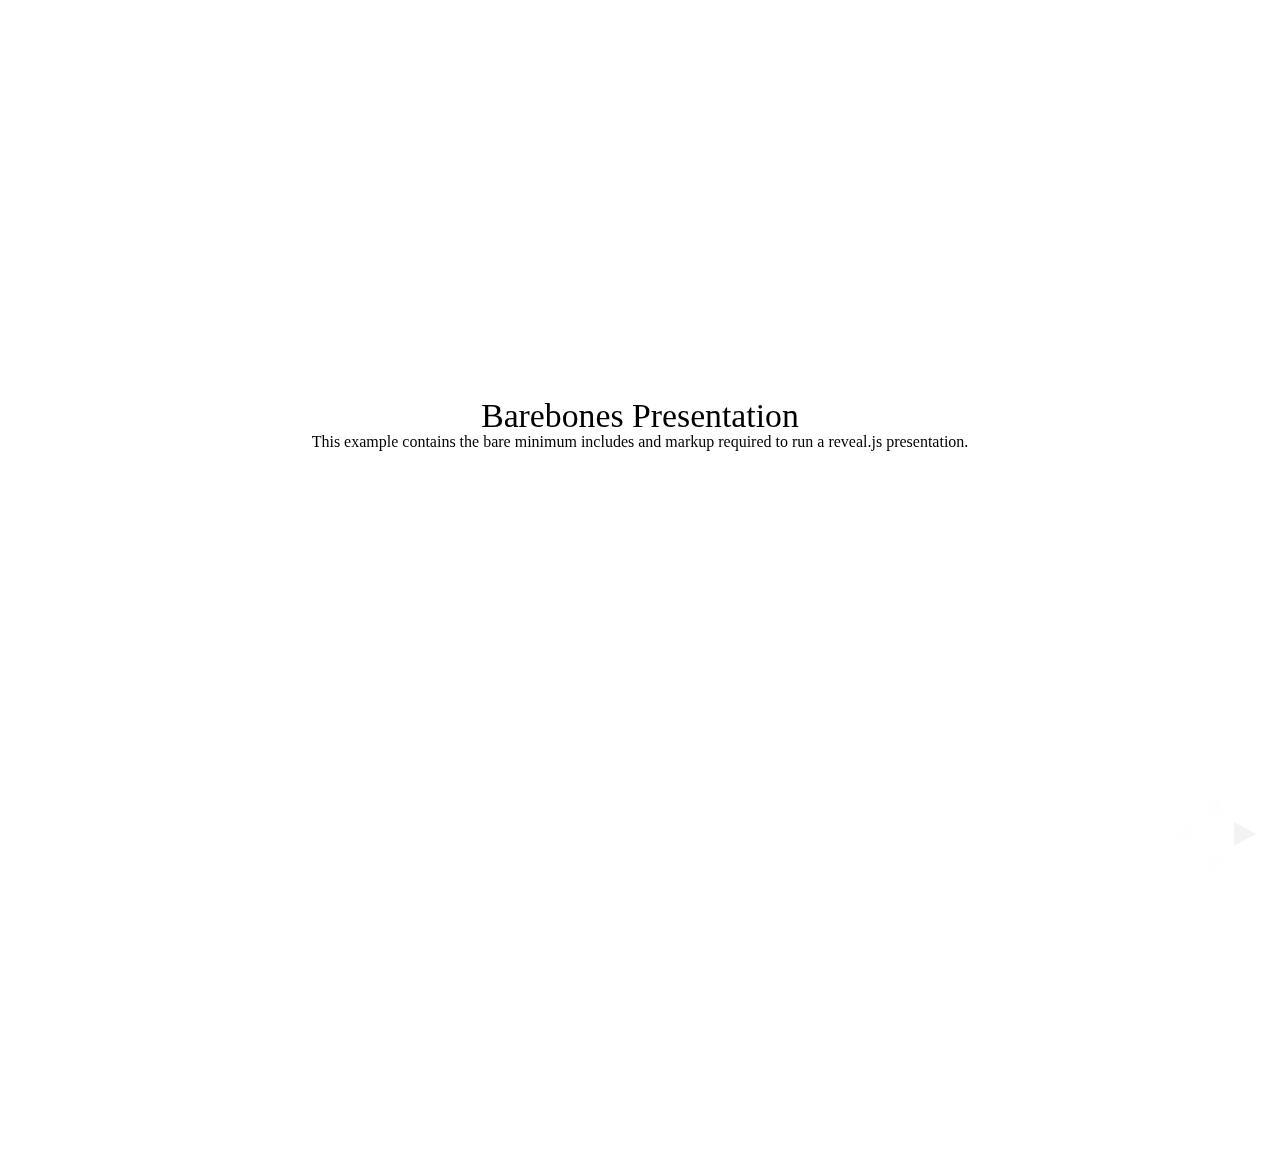
<file: test/examples/barebones.html>
<!doctype html>
<html lang="en">

	<head>
		<meta charset="utf-8">

		<title>reveal.js - Barebones</title>

		<link rel="stylesheet" href="../../css/reveal.min.css">
	</head>

	<body>

		<div class="reveal">

			<div class="slides">

				<section>
					<h2>Barebones Presentation</h2>
					<p>This example contains the bare minimum includes and markup required to run a reveal.js presentation.</p>
				</section>

				<section>
					<h2>No Theme</h2>
					<p>There's no theme included, so it will fall back on browser defaults.</p>
				</section>

			</div>

		</div>

		<script src="../../js/reveal.min.js"></script>

		<script>

			Reveal.initialize();

		</script>

	</body>
</html>
</file>
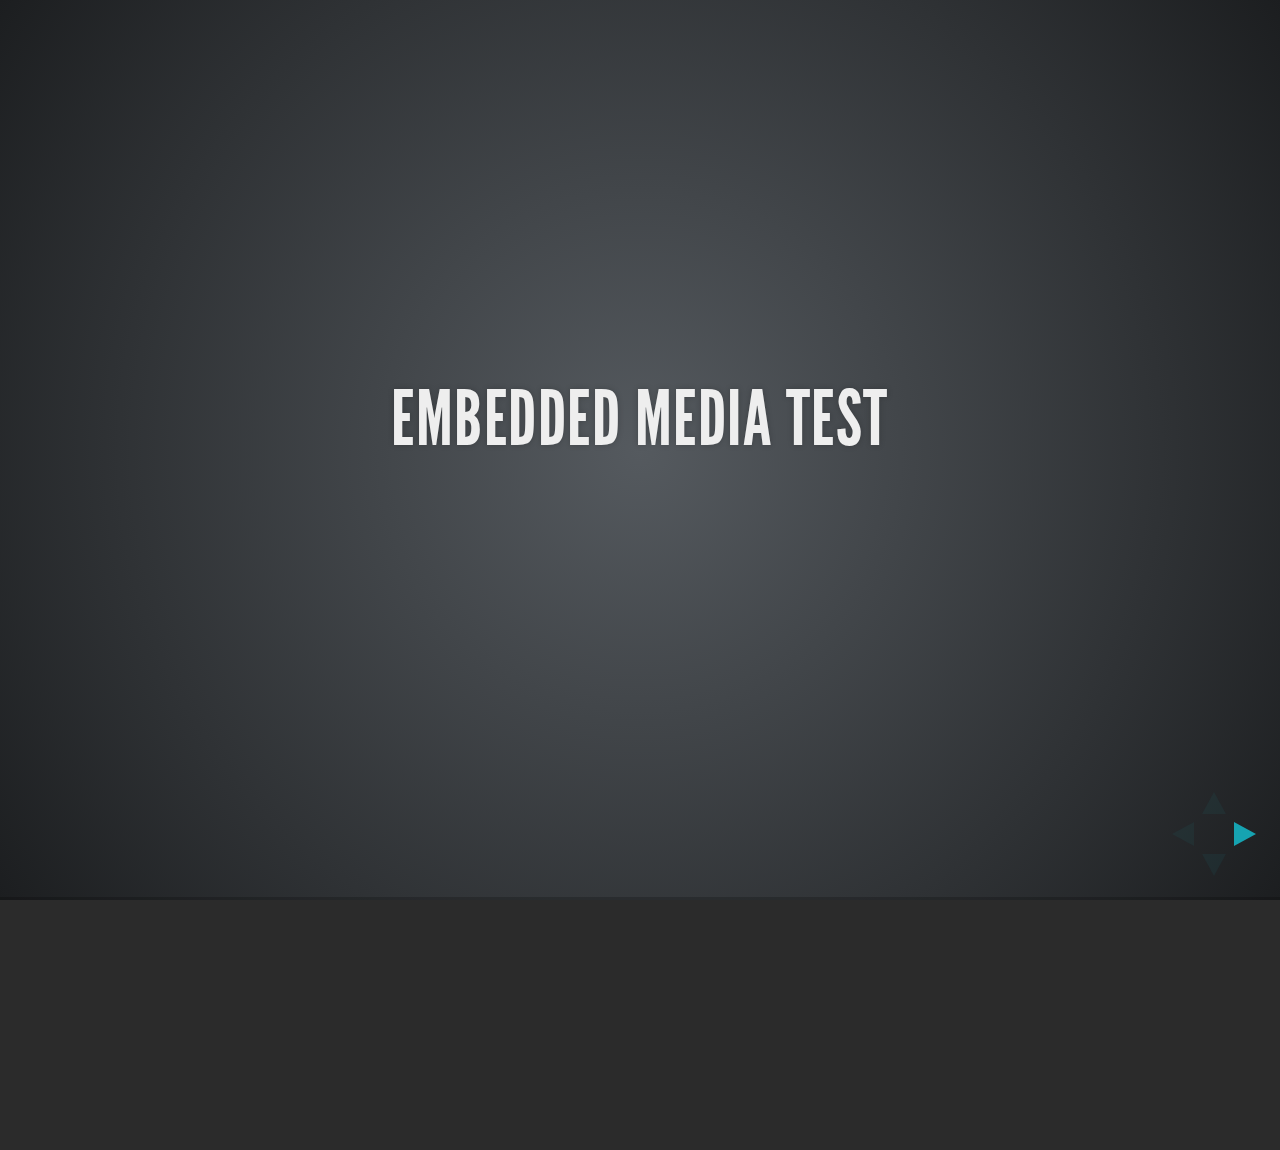
<file: test/examples/embedded-media.html>
<!doctype html>
<html lang="en">

	<head>
		<meta charset="utf-8">

		<title>reveal.js - Embedded Media</title>

		<meta name="viewport" content="width=device-width, initial-scale=1.0, maximum-scale=1.0, user-scalable=no">

		<link rel="stylesheet" href="../../css/reveal.min.css">
		<link rel="stylesheet" href="../../css/theme/default.css" id="theme">
	</head>

	<body>

		<div class="reveal">

			<div class="slides">

				<section>
					<h2>Embedded Media Test</h2>
				</section>

				<section>
					<iframe data-autoplay width="420" height="345" src="http://www.youtube.com/embed/l3RQZ4mcr1c"></iframe>
				</section>

				<section>
					<h2>Empty Slide</h2>
				</section>

			</div>

		</div>

		<script src="../../lib/js/head.min.js"></script>
		<script src="../../js/reveal.min.js"></script>

		<script>

			Reveal.initialize({
				transition: 'linear'
			});

		</script>

	</body>
</html>
</file>
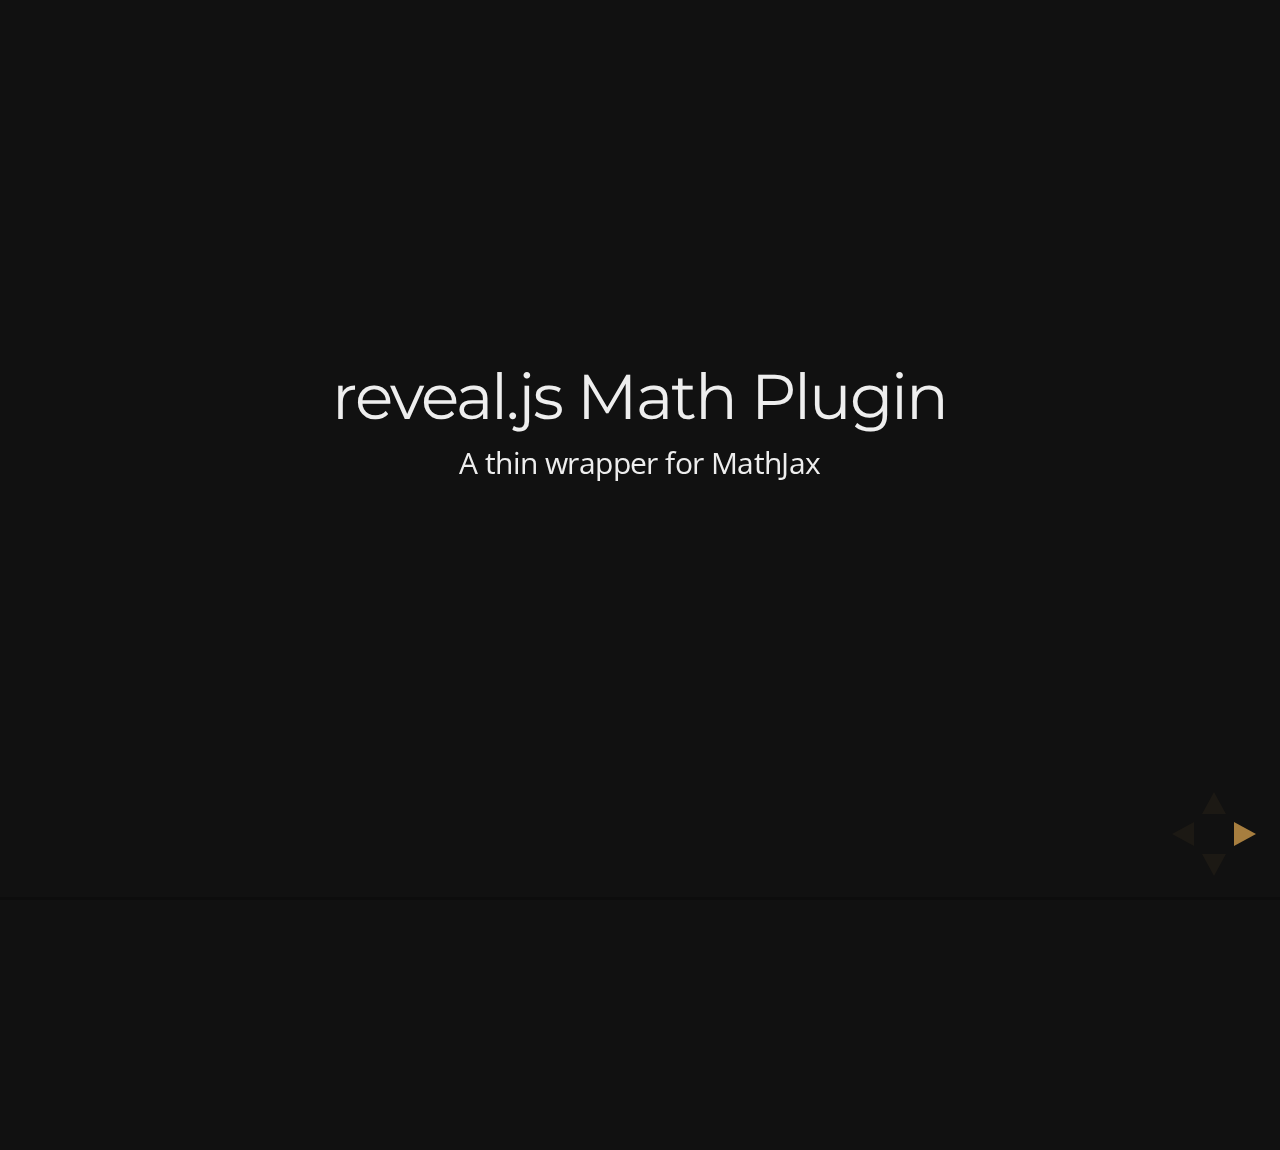
<file: test/examples/math.html>
<!doctype html>
<html lang="en">

	<head>
		<meta charset="utf-8">

		<title>reveal.js - Math Plugin</title>

		<meta name="viewport" content="width=device-width, initial-scale=1.0, maximum-scale=1.0, user-scalable=no">

		<link rel="stylesheet" href="../../css/reveal.min.css">
		<link rel="stylesheet" href="../../css/theme/night.css" id="theme">
	</head>

	<body>

		<div class="reveal">

			<div class="slides">

				<section>
					<h2>reveal.js Math Plugin</h2>
					<p>A thin wrapper for MathJax</p>
				</section>

				<section>
					<h3>The Lorenz Equations</h3>

					\[\begin{aligned}
					\dot{x} &amp; = \sigma(y-x) \\
					\dot{y} &amp; = \rho x - y - xz \\
					\dot{z} &amp; = -\beta z + xy
					\end{aligned} \]
				</section>

				<section>
					<h3>The Cauchy-Schwarz Inequality</h3>

					<script type="math/tex; mode=display">
						\left( \sum_{k=1}^n a_k b_k \right)^2 \leq \left( \sum_{k=1}^n a_k^2 \right) \left( \sum_{k=1}^n b_k^2 \right)
					</script>
				</section>

				<section>
					<h3>A Cross Product Formula</h3>

					\[\mathbf{V}_1 \times \mathbf{V}_2 =  \begin{vmatrix}
					\mathbf{i} &amp; \mathbf{j} &amp; \mathbf{k} \\
					\frac{\partial X}{\partial u} &amp;  \frac{\partial Y}{\partial u} &amp; 0 \\
					\frac{\partial X}{\partial v} &amp;  \frac{\partial Y}{\partial v} &amp; 0
					\end{vmatrix}  \]
				</section>

				<section>
					<h3>The probability of getting \(k\) heads when flipping \(n\) coins is</h3>

					\[P(E)   = {n \choose k} p^k (1-p)^{ n-k} \]
				</section>

				<section>
					<h3>An Identity of Ramanujan</h3>

					\[ \frac{1}{\Bigl(\sqrt{\phi \sqrt{5}}-\phi\Bigr) e^{\frac25 \pi}} =
					1+\frac{e^{-2\pi}} {1+\frac{e^{-4\pi}} {1+\frac{e^{-6\pi}}
					{1+\frac{e^{-8\pi}} {1+\ldots} } } } \]
				</section>

				<section>
					<h3>A Rogers-Ramanujan Identity</h3>

					\[  1 +  \frac{q^2}{(1-q)}+\frac{q^6}{(1-q)(1-q^2)}+\cdots =
					\prod_{j=0}^{\infty}\frac{1}{(1-q^{5j+2})(1-q^{5j+3})}\]
				</section>

				<section>
					<h3>Maxwell&#8217;s Equations</h3>

					\[  \begin{aligned}
					\nabla \times \vec{\mathbf{B}} -\, \frac1c\, \frac{\partial\vec{\mathbf{E}}}{\partial t} &amp; = \frac{4\pi}{c}\vec{\mathbf{j}} \\   \nabla \cdot \vec{\mathbf{E}} &amp; = 4 \pi \rho \\
					\nabla \times \vec{\mathbf{E}}\, +\, \frac1c\, \frac{\partial\vec{\mathbf{B}}}{\partial t} &amp; = \vec{\mathbf{0}} \\
					\nabla \cdot \vec{\mathbf{B}} &amp; = 0 \end{aligned}
					\]
				</section>

				<section>
					<section>
						<h3>The Lorenz Equations</h3>

						<div class="fragment">
							\[\begin{aligned}
							\dot{x} &amp; = \sigma(y-x) \\
							\dot{y} &amp; = \rho x - y - xz \\
							\dot{z} &amp; = -\beta z + xy
							\end{aligned} \]
						</div>
					</section>

					<section>
						<h3>The Cauchy-Schwarz Inequality</h3>

						<div class="fragment">
							\[ \left( \sum_{k=1}^n a_k b_k \right)^2 \leq \left( \sum_{k=1}^n a_k^2 \right) \left( \sum_{k=1}^n b_k^2 \right) \]
						</div>
					</section>

					<section>
						<h3>A Cross Product Formula</h3>

						<div class="fragment">
							\[\mathbf{V}_1 \times \mathbf{V}_2 =  \begin{vmatrix}
							\mathbf{i} &amp; \mathbf{j} &amp; \mathbf{k} \\
							\frac{\partial X}{\partial u} &amp;  \frac{\partial Y}{\partial u} &amp; 0 \\
							\frac{\partial X}{\partial v} &amp;  \frac{\partial Y}{\partial v} &amp; 0
							\end{vmatrix}  \]
						</div>
					</section>

					<section>
						<h3>The probability of getting \(k\) heads when flipping \(n\) coins is</h3>

						<div class="fragment">
							\[P(E)   = {n \choose k} p^k (1-p)^{ n-k} \]
						</div>
					</section>

					<section>
						<h3>An Identity of Ramanujan</h3>

						<div class="fragment">
							\[ \frac{1}{\Bigl(\sqrt{\phi \sqrt{5}}-\phi\Bigr) e^{\frac25 \pi}} =
							1+\frac{e^{-2\pi}} {1+\frac{e^{-4\pi}} {1+\frac{e^{-6\pi}}
							{1+\frac{e^{-8\pi}} {1+\ldots} } } } \]
						</div>
					</section>

					<section>
						<h3>A Rogers-Ramanujan Identity</h3>

						<div class="fragment">
							\[  1 +  \frac{q^2}{(1-q)}+\frac{q^6}{(1-q)(1-q^2)}+\cdots =
							\prod_{j=0}^{\infty}\frac{1}{(1-q^{5j+2})(1-q^{5j+3})}\]
						</div>
					</section>

					<section>
						<h3>Maxwell&#8217;s Equations</h3>

						<div class="fragment">
							\[  \begin{aligned}
							\nabla \times \vec{\mathbf{B}} -\, \frac1c\, \frac{\partial\vec{\mathbf{E}}}{\partial t} &amp; = \frac{4\pi}{c}\vec{\mathbf{j}} \\   \nabla \cdot \vec{\mathbf{E}} &amp; = 4 \pi \rho \\
							\nabla \times \vec{\mathbf{E}}\, +\, \frac1c\, \frac{\partial\vec{\mathbf{B}}}{\partial t} &amp; = \vec{\mathbf{0}} \\
							\nabla \cdot \vec{\mathbf{B}} &amp; = 0 \end{aligned}
							\]
						</div>
					</section>
				</section>

			</div>

		</div>

		<script src="../../lib/js/head.min.js"></script>
		<script src="../../js/reveal.min.js"></script>

		<script>

			Reveal.initialize({
				history: true,
				transition: 'linear',

				math: {
					// mathjax: 'http://cdn.mathjax.org/mathjax/latest/MathJax.js',
					config: 'TeX-AMS_HTML-full'
				},

				dependencies: [
					{ src: '../../lib/js/classList.js' },
					{ src: '../../plugin/math/math.js', async: true }
				]
			});

		</script>

	</body>
</html>
</file>
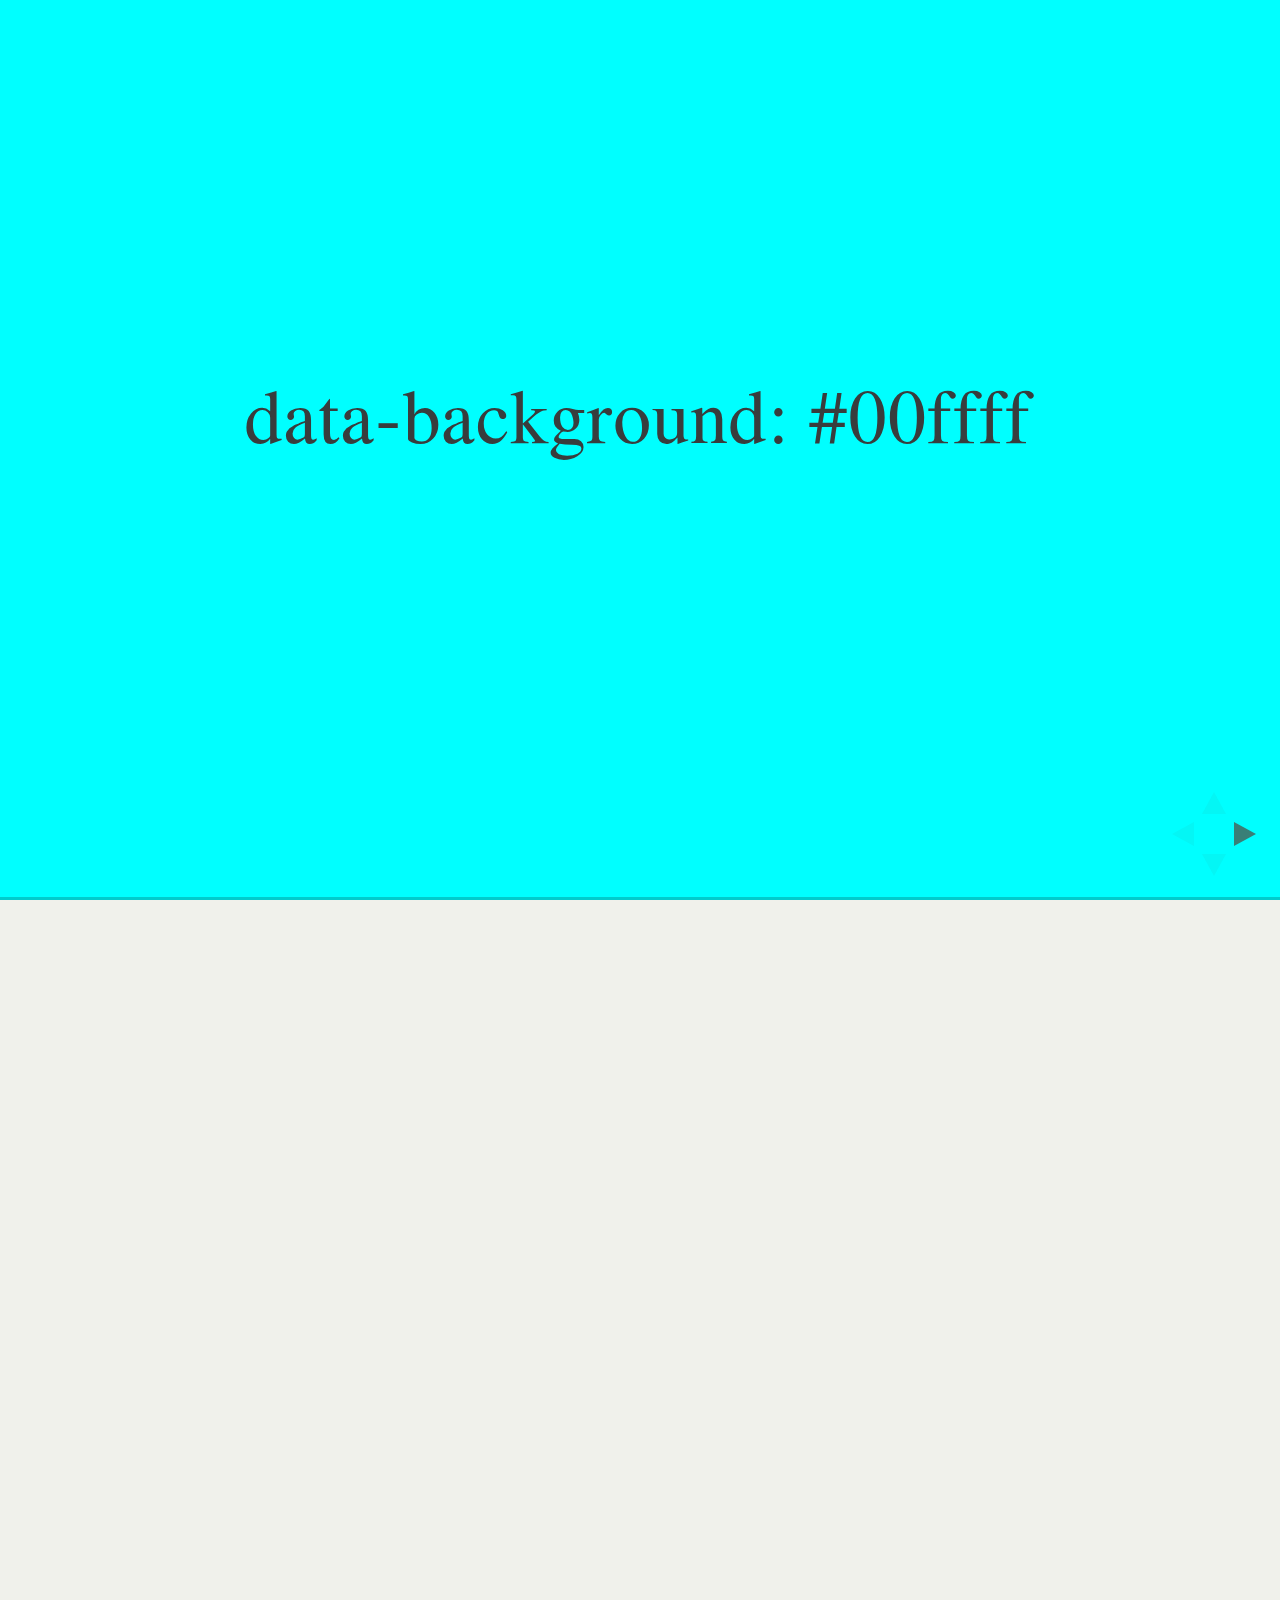
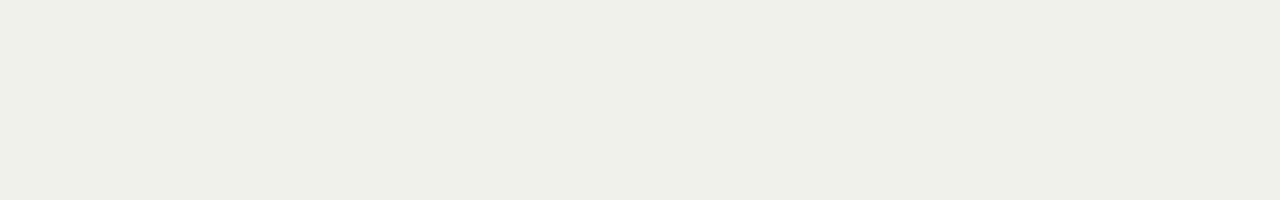
<file: test/examples/slide-backgrounds.html>
<!doctype html>
<html lang="en">

	<head>
		<meta charset="utf-8">

		<title>reveal.js - Slide Backgrounds</title>

		<meta name="viewport" content="width=device-width, initial-scale=1.0, maximum-scale=1.0, user-scalable=no">

		<link rel="stylesheet" href="../../css/reveal.min.css">
		<link rel="stylesheet" href="../../css/theme/serif.css" id="theme">
	</head>

	<body>

		<div class="reveal">

			<div class="slides">

				<section data-background="#00ffff">
					<h2>data-background: #00ffff</h2>
				</section>

				<section data-background="#bb00bb">
					<h2>data-background: #bb00bb</h2>
				</section>

				<section>
					<section data-background="#ff0000">
						<h2>data-background: #ff0000</h2>
					</section>
					<section data-background="rgba(0, 0, 0, 0.2)">
						<h2>data-background: rgba(0, 0, 0, 0.2)</h2>
					</section>
					<section data-background="salmon">
						<h2>data-background: salmon</h2>
					</section>
				</section>

				<section data-background="rgba(0, 100, 100, 0.2)">
					<section>
						<h2>Background applied to stack</h2>
					</section>
					<section>
						<h2>Background applied to stack</h2>
					</section>
					<section data-background="rgba(100, 0, 0, 0.2)">
						<h2>Background applied to slide inside of stack</h2>
					</section>
				</section>

				<section data-background-transition="slide" data-background="assets/image1.png" style="background: rgba(255,255,255,0.9)">
					<h2>Background image</h2>
				</section>

				<section>
					<section data-background-transition="slide" data-background="assets/image1.png" style="background: rgba(255,255,255,0.9)">
						<h2>Background image</h2>
					</section>
					<section data-background-transition="slide" data-background="assets/image1.png" style="background: rgba(255,255,255,0.9)">
						<h2>Background image</h2>
					</section>
				</section>

				<section data-background="assets/image2.png" data-background-size="100px" data-background-repeat="repeat" data-background-color="#111" style="background: rgba(255,255,255,0.9)">
					<h2>Background image</h2>
					<pre>data-background-size="100px" data-background-repeat="repeat" data-background-color="#111"</pre>
				</section>

				<section data-background="#888888">
					<h2>Same background twice (1/2)</h2>
				</section>
				<section data-background="#888888">
					<h2>Same background twice (2/2)</h2>
				</section>

				<section>
					<section data-background="#417203">
						<h2>Same background twice vertical (1/2)</h2>
					</section>
					<section data-background="#417203">
						<h2>Same background twice vertical (2/2)</h2>
					</section>
				</section>

				<section data-background="#934f4d">
					<h2>Same background from horizontal to vertical (1/3)</h2>
				</section>
				<section>
					<section data-background="#934f4d">
						<h2>Same background from horizontal to vertical (2/3)</h2>
					</section>
					<section data-background="#934f4d">
						<h2>Same background from horizontal to vertical (3/3)</h2>
					</section>
				</section>

			</div>

		</div>

		<script src="../../lib/js/head.min.js"></script>
		<script src="../../js/reveal.min.js"></script>

		<script>

			// Full list of configuration options available here:
			// https://github.com/hakimel/reveal.js#configuration
			Reveal.initialize({
				center: true,
				// rtl: true,

				transition: 'linear',
				// transitionSpeed: 'slow',
				// backgroundTransition: 'slide'
			});

		</script>

	</body>
</html>
</file>
<file: css/theme/night.css>
@import url(https://fonts.googleapis.com/css?family=Montserrat:700);
@import url(https://fonts.googleapis.com/css?family=Open+Sans:400,700,400italic,700italic);
/**
 * Black theme for reveal.js.
 *
 * Copyright (C) 2011-2012 Hakim El Hattab, http://hakim.se
 */
/*********************************************
 * GLOBAL STYLES
 *********************************************/
body {
  background: #111111;
  background-color: #111111; }

.reveal {
  font-family: "Open Sans", sans-serif;
  font-size: 30px;
  font-weight: normal;
  letter-spacing: -0.02em;
  color: #eeeeee; }

::selection {
  color: white;
  background: #e7ad52;
  text-shadow: none; }

/*********************************************
 * HEADERS
 *********************************************/
.reveal h1,
.reveal h2,
.reveal h3,
.reveal h4,
.reveal h5,
.reveal h6 {
  margin: 0 0 20px 0;
  color: #eeeeee;
  font-family: "Montserrat", Impact, sans-serif;
  line-height: 0.9em;
  letter-spacing: -0.03em;
  text-transform: none;
  text-shadow: none; }

.reveal h1 {
  text-shadow: 0px 0px 6px rgba(0, 0, 0, 0.2); }

/*********************************************
 * LINKS
 *********************************************/
.reveal a:not(.image) {
  color: #e7ad52;
  text-decoration: none;
  -webkit-transition: color .15s ease;
  -moz-transition: color .15s ease;
  -ms-transition: color .15s ease;
  -o-transition: color .15s ease;
  transition: color .15s ease; }

.reveal a:not(.image):hover {
  color: #f3d7ac;
  text-shadow: none;
  border: none; }

.reveal .roll span:after {
  color: #fff;
  background: #d08a1d; }

/*********************************************
 * IMAGES
 *********************************************/
.reveal section img {
  margin: 15px 0px;
  background: rgba(255, 255, 255, 0.12);
  border: 4px solid #eeeeee;
  box-shadow: 0 0 10px rgba(0, 0, 0, 0.15);
  -webkit-transition: all .2s linear;
  -moz-transition: all .2s linear;
  -ms-transition: all .2s linear;
  -o-transition: all .2s linear;
  transition: all .2s linear; }

.reveal a:hover img {
  background: rgba(255, 255, 255, 0.2);
  border-color: #e7ad52;
  box-shadow: 0 0 20px rgba(0, 0, 0, 0.55); }

/*********************************************
 * NAVIGATION CONTROLS
 *********************************************/
.reveal .controls div.navigate-left,
.reveal .controls div.navigate-left.enabled {
  border-right-color: #e7ad52; }

.reveal .controls div.navigate-right,
.reveal .controls div.navigate-right.enabled {
  border-left-color: #e7ad52; }

.reveal .controls div.navigate-up,
.reveal .controls div.navigate-up.enabled {
  border-bottom-color: #e7ad52; }

.reveal .controls div.navigate-down,
.reveal .controls div.navigate-down.enabled {
  border-top-color: #e7ad52; }

.reveal .controls div.navigate-left.enabled:hover {
  border-right-color: #f3d7ac; }

.reveal .controls div.navigate-right.enabled:hover {
  border-left-color: #f3d7ac; }

.reveal .controls div.navigate-up.enabled:hover {
  border-bottom-color: #f3d7ac; }

.reveal .controls div.navigate-down.enabled:hover {
  border-top-color: #f3d7ac; }

/*********************************************
 * PROGRESS BAR
 *********************************************/
.reveal .progress {
  background: rgba(0, 0, 0, 0.2); }

.reveal .progress span {
  background: #e7ad52;
  -webkit-transition: width 800ms cubic-bezier(0.26, 0.86, 0.44, 0.985);
  -moz-transition: width 800ms cubic-bezier(0.26, 0.86, 0.44, 0.985);
  -ms-transition: width 800ms cubic-bezier(0.26, 0.86, 0.44, 0.985);
  -o-transition: width 800ms cubic-bezier(0.26, 0.86, 0.44, 0.985);
  transition: width 800ms cubic-bezier(0.26, 0.86, 0.44, 0.985); }

/*********************************************
 * SLIDE NUMBER
 *********************************************/
.reveal .slide-number {
  color: #e7ad52; }
</file>
<file: css/overrides.css>
.strike {
	color: gray;
}
.bigger {
	font-size: 30px;
	line-height: 32px;
}
.less-bigger {
	font-size: 28px !important;
	line-height: 30px !important;
}
.middle {
	font-size: 24px !important;
	line-height: 26px !important;
}
.smaller {
	font-size: 20px !important;
	line-height: 22px !important;
}
li.no-disc {
	list-style-type: none;
}
.pull-left, .pull-right {
	display: inline-block;
	float: left;
	margin-right: 20px !important;
}
div.center-me {
	display: inline-block;
	width: 400px;
	margin: auto;
}
code, li.code {
	color: lightgreen;
}
pre {
	font-size: 28px !important;
}
.reveal pre {
	width: 95%;
}
ol > li {
	margin-top: 10px !important;
}
</file>
<file: lib/css/zenburn.css>
/*

Zenburn style from voldmar.ru (c) Vladimir Epifanov <voldmar@voldmar.ru>
based on dark.css by Ivan Sagalaev

*/

pre code {
  display: block; padding: 0.5em;
  background: #3F3F3F;
  color: #DCDCDC;
}

pre .keyword,
pre .tag,
pre .css .class,
pre .css .id,
pre .lisp .title,
pre .nginx .title,
pre .request,
pre .status,
pre .clojure .attribute {
  color: #E3CEAB;
}

pre .django .template_tag,
pre .django .variable,
pre .django .filter .argument {
  color: #DCDCDC;
}

pre .number,
pre .date {
  color: #8CD0D3;
}

pre .dos .envvar,
pre .dos .stream,
pre .variable,
pre .apache .sqbracket {
  color: #EFDCBC;
}

pre .dos .flow,
pre .diff .change,
pre .python .exception,
pre .python .built_in,
pre .literal,
pre .tex .special {
  color: #EFEFAF;
}

pre .diff .chunk,
pre .subst {
  color: #8F8F8F;
}

pre .dos .keyword,
pre .python .decorator,
pre .title,
pre .haskell .type,
pre .diff .header,
pre .ruby .class .parent,
pre .apache .tag,
pre .nginx .built_in,
pre .tex .command,
pre .prompt {
    color: #efef8f;
}

pre .dos .winutils,
pre .ruby .symbol,
pre .ruby .symbol .string,
pre .ruby .string {
  color: #DCA3A3;
}

pre .diff .deletion,
pre .string,
pre .tag .value,
pre .preprocessor,
pre .built_in,
pre .sql .aggregate,
pre .javadoc,
pre .smalltalk .class,
pre .smalltalk .localvars,
pre .smalltalk .array,
pre .css .rules .value,
pre .attr_selector,
pre .pseudo,
pre .apache .cbracket,
pre .tex .formula {
  color: #CC9393;
}

pre .shebang,
pre .diff .addition,
pre .comment,
pre .java .annotation,
pre .template_comment,
pre .pi,
pre .doctype {
  color: #7F9F7F;
}

pre .coffeescript .javascript,
pre .javascript .xml,
pre .tex .formula,
pre .xml .javascript,
pre .xml .vbscript,
pre .xml .css,
pre .xml .cdata {
  opacity: 0.5;
}
</file>
<file: css/reveal.css>
@charset "UTF-8";

/*!
 * reveal.js
 * http://lab.hakim.se/reveal-js
 * MIT licensed
 *
 * Copyright (C) 2014 Hakim El Hattab, http://hakim.se
 */


/*********************************************
 * RESET STYLES
 *********************************************/

html, body, .reveal div, .reveal span, .reveal applet, .reveal object, .reveal iframe,
.reveal h1, .reveal h2, .reveal h3, .reveal h4, .reveal h5, .reveal h6, .reveal p, .reveal blockquote, .reveal pre,
.reveal a, .reveal abbr, .reveal acronym, .reveal address, .reveal big, .reveal cite, .reveal code,
.reveal del, .reveal dfn, .reveal em, .reveal img, .reveal ins, .reveal kbd, .reveal q, .reveal s, .reveal samp,
.reveal small, .reveal strike, .reveal strong, .reveal sub, .reveal sup, .reveal tt, .reveal var,
.reveal b, .reveal u, .reveal i, .reveal center,
.reveal dl, .reveal dt, .reveal dd, .reveal ol, .reveal ul, .reveal li,
.reveal fieldset, .reveal form, .reveal label, .reveal legend,
.reveal table, .reveal caption, .reveal tbody, .reveal tfoot, .reveal thead, .reveal tr, .reveal th, .reveal td,
.reveal article, .reveal aside, .reveal canvas, .reveal details, .reveal embed,
.reveal figure, .reveal figcaption, .reveal footer, .reveal header, .reveal hgroup,
.reveal menu, .reveal nav, .reveal output, .reveal ruby, .reveal section, .reveal summary,
.reveal time, .reveal mark, .reveal audio, video {
	margin: 0;
	padding: 0;
	border: 0;
	font-size: 100%;
	font: inherit;
	vertical-align: baseline;
}

.reveal article, .reveal aside, .reveal details, .reveal figcaption, .reveal figure,
.reveal footer, .reveal header, .reveal hgroup, .reveal menu, .reveal nav, .reveal section {
	display: block;
}


/*********************************************
 * GLOBAL STYLES
 *********************************************/

html,
body {
	width: 100%;
	height: 100%;
	overflow: hidden;
}

body {
	position: relative;
	line-height: 1;
}

::selection {
	background: #FF5E99;
	color: #fff;
	text-shadow: none;
}


/*********************************************
 * HEADERS
 *********************************************/

.reveal h1,
.reveal h2,
.reveal h3,
.reveal h4,
.reveal h5,
.reveal h6 {
	-webkit-hyphens: auto;
	   -moz-hyphens: auto;
	        hyphens: auto;

	word-wrap: break-word;
	line-height: 1;
}

.reveal h1 { font-size: 3.77em; }
.reveal h2 { font-size: 2.11em;	}
.reveal h3 { font-size: 1.55em;	}
.reveal h4 { font-size: 1em;	}


/*********************************************
 * VIEW FRAGMENTS
 *********************************************/

.reveal .slides section .fragment {
	opacity: 0;

	-webkit-transition: all .2s ease;
	   -moz-transition: all .2s ease;
	    -ms-transition: all .2s ease;
	     -o-transition: all .2s ease;
	        transition: all .2s ease;
}
	.reveal .slides section .fragment.visible {
		opacity: 1;
	}

.reveal .slides section .fragment.grow {
	opacity: 1;
}
	.reveal .slides section .fragment.grow.visible {
		-webkit-transform: scale( 1.3 );
		   -moz-transform: scale( 1.3 );
		    -ms-transform: scale( 1.3 );
		     -o-transform: scale( 1.3 );
		        transform: scale( 1.3 );
	}

.reveal .slides section .fragment.shrink {
	opacity: 1;
}
	.reveal .slides section .fragment.shrink.visible {
		-webkit-transform: scale( 0.7 );
		   -moz-transform: scale( 0.7 );
		    -ms-transform: scale( 0.7 );
		     -o-transform: scale( 0.7 );
		        transform: scale( 0.7 );
	}

.reveal .slides section .fragment.zoom-in {
	opacity: 0;

	-webkit-transform: scale( 0.1 );
	   -moz-transform: scale( 0.1 );
	    -ms-transform: scale( 0.1 );
	     -o-transform: scale( 0.1 );
	        transform: scale( 0.1 );
}

	.reveal .slides section .fragment.zoom-in.visible {
		opacity: 1;

		-webkit-transform: scale( 1 );
		   -moz-transform: scale( 1 );
		    -ms-transform: scale( 1 );
		     -o-transform: scale( 1 );
		        transform: scale( 1 );
	}

.reveal .slides section .fragment.roll-in {
	opacity: 0;

	-webkit-transform: rotateX( 90deg );
	   -moz-transform: rotateX( 90deg );
	    -ms-transform: rotateX( 90deg );
	     -o-transform: rotateX( 90deg );
	        transform: rotateX( 90deg );
}
	.reveal .slides section .fragment.roll-in.visible {
		opacity: 1;

		-webkit-transform: rotateX( 0 );
		   -moz-transform: rotateX( 0 );
		    -ms-transform: rotateX( 0 );
		     -o-transform: rotateX( 0 );
		        transform: rotateX( 0 );
	}

.reveal .slides section .fragment.fade-out {
	opacity: 1;
}
	.reveal .slides section .fragment.fade-out.visible {
		opacity: 0;
	}

.reveal .slides section .fragment.semi-fade-out {
	opacity: 1;
}
	.reveal .slides section .fragment.semi-fade-out.visible {
		opacity: 0.5;
	}

.reveal .slides section .fragment.current-visible {
	opacity:0;
}

.reveal .slides section .fragment.current-visible.current-fragment {
	opacity:1;
}

.reveal .slides section .fragment.highlight-red,
.reveal .slides section .fragment.highlight-current-red,
.reveal .slides section .fragment.highlight-green,
.reveal .slides section .fragment.highlight-current-green,
.reveal .slides section .fragment.highlight-blue,
.reveal .slides section .fragment.highlight-current-blue {
	opacity: 1;
}
	.reveal .slides section .fragment.highlight-red.visible {
		color: #ff2c2d
	}
	.reveal .slides section .fragment.highlight-green.visible {
		color: #17ff2e;
	}
	.reveal .slides section .fragment.highlight-blue.visible {
		color: #1b91ff;
	}

.reveal .slides section .fragment.highlight-current-red.current-fragment {
	color: #ff2c2d
}
.reveal .slides section .fragment.highlight-current-green.current-fragment {
	color: #17ff2e;
}
.reveal .slides section .fragment.highlight-current-blue.current-fragment {
	color: #1b91ff;
}


/*********************************************
 * DEFAULT ELEMENT STYLES
 *********************************************/

/* Fixes issue in Chrome where italic fonts did not appear when printing to PDF */
.reveal:after {
  content: '';
  font-style: italic;
}

.reveal iframe {
	z-index: 1;
}

/* Ensure certain elements are never larger than the slide itself */
.reveal img,
.reveal video,
.reveal iframe {
	max-width: 95%;
	max-height: 95%;
}

/** Prevents layering issues in certain browser/transition combinations */
.reveal a {
	position: relative;
}

.reveal strong,
.reveal b {
	font-weight: bold;
}

.reveal em,
.reveal i {
	font-style: italic;
}

.reveal ol,
.reveal ul {
	display: inline-block;

	text-align: left;
	margin: 0 0 0 1em;
}

.reveal ol {
	list-style-type: decimal;
}

.reveal ul {
	list-style-type: disc;
}

.reveal ul ul {
	list-style-type: square;
}

.reveal ul ul ul {
	list-style-type: circle;
}

.reveal ul ul,
.reveal ul ol,
.reveal ol ol,
.reveal ol ul {
	display: block;
	margin-left: 40px;
}

.reveal p {
	margin-bottom: 10px;
	line-height: 1.2em;
}

.reveal q,
.reveal blockquote {
	quotes: none;
}

.reveal blockquote {
	display: block;
	position: relative;
	width: 70%;
	margin: 5px auto;
	padding: 5px;

	font-style: italic;
	background: rgba(255, 255, 255, 0.05);
	box-shadow: 0px 0px 2px rgba(0,0,0,0.2);
}
	.reveal blockquote p:first-child,
	.reveal blockquote p:last-child {
		display: inline-block;
	}

.reveal q {
	font-style: italic;
}

.reveal pre {
	display: block;
	position: relative;
	width: 90%;
	margin: 15px auto;

	text-align: left;
	font-size: 0.55em;
	font-family: monospace;
	line-height: 1.2em;

	word-wrap: break-word;

	box-shadow: 0px 0px 6px rgba(0,0,0,0.3);
}
.reveal code {
	font-family: monospace;
}
.reveal pre code {
	padding: 5px;
	overflow: auto;
	max-height: 400px;
	word-wrap: normal;
}
.reveal pre.stretch code {
	height: 100%;
	max-height: 100%;

	-webkit-box-sizing: border-box;
	   -moz-box-sizing: border-box;
	        box-sizing: border-box;
}

.reveal table th,
.reveal table td {
	text-align: left;
	padding-right: .3em;
}

.reveal table th {
	font-weight: bold;
}

.reveal sup {
	vertical-align: super;
}
.reveal sub {
	vertical-align: sub;
}

.reveal small {
	display: inline-block;
	font-size: 0.6em;
	line-height: 1.2em;
	vertical-align: top;
}

.reveal small * {
	vertical-align: top;
}

.reveal .stretch {
	max-width: none;
	max-height: none;
}


/*********************************************
 * CONTROLS
 *********************************************/

.reveal .controls {
	display: none;
	position: fixed;
	width: 110px;
	height: 110px;
	z-index: 30;
	right: 10px;
	bottom: 10px;
}

.reveal .controls div {
	position: absolute;
	opacity: 0.05;
	width: 0;
	height: 0;
	border: 12px solid transparent;

	-moz-transform: scale(.9999);

	-webkit-transition: all 0.2s ease;
	   -moz-transition: all 0.2s ease;
	    -ms-transition: all 0.2s ease;
	     -o-transition: all 0.2s ease;
	        transition: all 0.2s ease;
}

.reveal .controls div.enabled {
	opacity: 0.7;
	cursor: pointer;
}

.reveal .controls div.enabled:active {
	margin-top: 1px;
}

	.reveal .controls div.navigate-left {
		top: 42px;

		border-right-width: 22px;
		border-right-color: #eee;
	}
		.reveal .controls div.navigate-left.fragmented {
			opacity: 0.3;
		}

	.reveal .controls div.navigate-right {
		left: 74px;
		top: 42px;

		border-left-width: 22px;
		border-left-color: #eee;
	}
		.reveal .controls div.navigate-right.fragmented {
			opacity: 0.3;
		}

	.reveal .controls div.navigate-up {
		left: 42px;

		border-bottom-width: 22px;
		border-bottom-color: #eee;
	}
		.reveal .controls div.navigate-up.fragmented {
			opacity: 0.3;
		}

	.reveal .controls div.navigate-down {
		left: 42px;
		top: 74px;

		border-top-width: 22px;
		border-top-color: #eee;
	}
		.reveal .controls div.navigate-down.fragmented {
			opacity: 0.3;
		}


/*********************************************
 * PROGRESS BAR
 *********************************************/

.reveal .progress {
	position: fixed;
	display: none;
	height: 3px;
	width: 100%;
	bottom: 0;
	left: 0;
	z-index: 10;
}
	.reveal .progress:after {
		content: '';
		display: 'block';
		position: absolute;
		height: 20px;
		width: 100%;
		top: -20px;
	}
	.reveal .progress span {
		display: block;
		height: 100%;
		width: 0px;

		-webkit-transition: width 800ms cubic-bezier(0.260, 0.860, 0.440, 0.985);
		   -moz-transition: width 800ms cubic-bezier(0.260, 0.860, 0.440, 0.985);
		    -ms-transition: width 800ms cubic-bezier(0.260, 0.860, 0.440, 0.985);
		     -o-transition: width 800ms cubic-bezier(0.260, 0.860, 0.440, 0.985);
		        transition: width 800ms cubic-bezier(0.260, 0.860, 0.440, 0.985);
	}

/*********************************************
 * SLIDE NUMBER
 *********************************************/

.reveal .slide-number {
	position: fixed;
	display: block;
	right: 15px;
	bottom: 15px;
	opacity: 0.5;
	z-index: 31;
	font-size: 12px;
}

/*********************************************
 * SLIDES
 *********************************************/

.reveal {
	position: relative;
	width: 100%;
	height: 100%;

	-ms-touch-action: none;
}

.reveal .slides {
	position: absolute;
	width: 100%;
	height: 100%;
	left: 50%;
	top: 50%;

	overflow: visible;
	z-index: 1;
	text-align: center;

	-webkit-transition: -webkit-perspective .4s ease;
	   -moz-transition: -moz-perspective .4s ease;
	    -ms-transition: -ms-perspective .4s ease;
	     -o-transition: -o-perspective .4s ease;
	        transition: perspective .4s ease;

	-webkit-perspective: 600px;
	   -moz-perspective: 600px;
	    -ms-perspective: 600px;
	        perspective: 600px;

	-webkit-perspective-origin: 0px -100px;
	   -moz-perspective-origin: 0px -100px;
	    -ms-perspective-origin: 0px -100px;
	        perspective-origin: 0px -100px;
}

.reveal .slides>section {
	-ms-perspective: 600px;
}

.reveal .slides>section,
.reveal .slides>section>section {
	display: none;
	position: absolute;
	width: 100%;
	padding: 20px 0px;

	z-index: 10;
	line-height: 1.2em;
	font-weight: inherit;

	-webkit-transform-style: preserve-3d;
	   -moz-transform-style: preserve-3d;
	    -ms-transform-style: preserve-3d;
	        transform-style: preserve-3d;

	-webkit-transition: -webkit-transform-origin 800ms cubic-bezier(0.260, 0.860, 0.440, 0.985),
						-webkit-transform 800ms cubic-bezier(0.260, 0.860, 0.440, 0.985),
						visibility 800ms cubic-bezier(0.260, 0.860, 0.440, 0.985),
						opacity 800ms cubic-bezier(0.260, 0.860, 0.440, 0.985);
	   -moz-transition: -moz-transform-origin 800ms cubic-bezier(0.260, 0.860, 0.440, 0.985),
						-moz-transform 800ms cubic-bezier(0.260, 0.860, 0.440, 0.985),
						visibility 800ms cubic-bezier(0.260, 0.860, 0.440, 0.985),
						opacity 800ms cubic-bezier(0.260, 0.860, 0.440, 0.985);
	    -ms-transition: -ms-transform-origin 800ms cubic-bezier(0.260, 0.860, 0.440, 0.985),
						-ms-transform 800ms cubic-bezier(0.260, 0.860, 0.440, 0.985),
						visibility 800ms cubic-bezier(0.260, 0.860, 0.440, 0.985),
						opacity 800ms cubic-bezier(0.260, 0.860, 0.440, 0.985);
	     -o-transition: -o-transform-origin 800ms cubic-bezier(0.260, 0.860, 0.440, 0.985),
						-o-transform 800ms cubic-bezier(0.260, 0.860, 0.440, 0.985),
						visibility 800ms cubic-bezier(0.260, 0.860, 0.440, 0.985),
						opacity 800ms cubic-bezier(0.260, 0.860, 0.440, 0.985);
	        transition: transform-origin 800ms cubic-bezier(0.260, 0.860, 0.440, 0.985),
						transform 800ms cubic-bezier(0.260, 0.860, 0.440, 0.985),
						visibility 800ms cubic-bezier(0.260, 0.860, 0.440, 0.985),
						opacity 800ms cubic-bezier(0.260, 0.860, 0.440, 0.985);
}

/* Global transition speed settings */
.reveal[data-transition-speed="fast"] .slides section {
	-webkit-transition-duration: 400ms;
	   -moz-transition-duration: 400ms;
	    -ms-transition-duration: 400ms;
	        transition-duration: 400ms;
}
.reveal[data-transition-speed="slow"] .slides section {
	-webkit-transition-duration: 1200ms;
	   -moz-transition-duration: 1200ms;
	    -ms-transition-duration: 1200ms;
	        transition-duration: 1200ms;
}

/* Slide-specific transition speed overrides */
.reveal .slides section[data-transition-speed="fast"] {
	-webkit-transition-duration: 400ms;
	   -moz-transition-duration: 400ms;
	    -ms-transition-duration: 400ms;
	        transition-duration: 400ms;
}
.reveal .slides section[data-transition-speed="slow"] {
	-webkit-transition-duration: 1200ms;
	   -moz-transition-duration: 1200ms;
	    -ms-transition-duration: 1200ms;
	        transition-duration: 1200ms;
}

.reveal .slides>section {
	left: -50%;
	top: -50%;
}

.reveal .slides>section.stack {
	padding-top: 0;
	padding-bottom: 0;
}

.reveal .slides>section.present,
.reveal .slides>section>section.present {
	display: block;
	z-index: 11;
	opacity: 1;
}

.reveal.center,
.reveal.center .slides,
.reveal.center .slides section {
	min-height: auto !important;
}

/* Don't allow interaction with invisible slides */
.reveal .slides>section.future,
.reveal .slides>section>section.future,
.reveal .slides>section.past,
.reveal .slides>section>section.past {
	pointer-events: none;
}

.reveal.overview .slides>section,
.reveal.overview .slides>section>section {
	pointer-events: auto;
}



/*********************************************
 * DEFAULT TRANSITION
 *********************************************/

.reveal .slides>section[data-transition=default].past,
.reveal .slides>section.past {
	display: block;
	opacity: 0;

	-webkit-transform: translate3d(-100%, 0, 0) rotateY(-90deg) translate3d(-100%, 0, 0);
	   -moz-transform: translate3d(-100%, 0, 0) rotateY(-90deg) translate3d(-100%, 0, 0);
	    -ms-transform: translate3d(-100%, 0, 0) rotateY(-90deg) translate3d(-100%, 0, 0);
	        transform: translate3d(-100%, 0, 0) rotateY(-90deg) translate3d(-100%, 0, 0);
}
.reveal .slides>section[data-transition=default].future,
.reveal .slides>section.future {
	display: block;
	opacity: 0;

	-webkit-transform: translate3d(100%, 0, 0) rotateY(90deg) translate3d(100%, 0, 0);
	   -moz-transform: translate3d(100%, 0, 0) rotateY(90deg) translate3d(100%, 0, 0);
	    -ms-transform: translate3d(100%, 0, 0) rotateY(90deg) translate3d(100%, 0, 0);
	        transform: translate3d(100%, 0, 0) rotateY(90deg) translate3d(100%, 0, 0);
}

.reveal .slides>section>section[data-transition=default].past,
.reveal .slides>section>section.past {
	display: block;
	opacity: 0;

	-webkit-transform: translate3d(0, -300px, 0) rotateX(70deg) translate3d(0, -300px, 0);
	   -moz-transform: translate3d(0, -300px, 0) rotateX(70deg) translate3d(0, -300px, 0);
	    -ms-transform: translate3d(0, -300px, 0) rotateX(70deg) translate3d(0, -300px, 0);
	        transform: translate3d(0, -300px, 0) rotateX(70deg) translate3d(0, -300px, 0);
}
.reveal .slides>section>section[data-transition=default].future,
.reveal .slides>section>section.future {
	display: block;
	opacity: 0;

	-webkit-transform: translate3d(0, 300px, 0) rotateX(-70deg) translate3d(0, 300px, 0);
	   -moz-transform: translate3d(0, 300px, 0) rotateX(-70deg) translate3d(0, 300px, 0);
	    -ms-transform: translate3d(0, 300px, 0) rotateX(-70deg) translate3d(0, 300px, 0);
	        transform: translate3d(0, 300px, 0) rotateX(-70deg) translate3d(0, 300px, 0);
}


/*********************************************
 * CONCAVE TRANSITION
 *********************************************/

.reveal .slides>section[data-transition=concave].past,
.reveal.concave  .slides>section.past {
	-webkit-transform: translate3d(-100%, 0, 0) rotateY(90deg) translate3d(-100%, 0, 0);
	   -moz-transform: translate3d(-100%, 0, 0) rotateY(90deg) translate3d(-100%, 0, 0);
	    -ms-transform: translate3d(-100%, 0, 0) rotateY(90deg) translate3d(-100%, 0, 0);
	        transform: translate3d(-100%, 0, 0) rotateY(90deg) translate3d(-100%, 0, 0);
}
.reveal .slides>section[data-transition=concave].future,
.reveal.concave .slides>section.future {
	-webkit-transform: translate3d(100%, 0, 0) rotateY(-90deg) translate3d(100%, 0, 0);
	   -moz-transform: translate3d(100%, 0, 0) rotateY(-90deg) translate3d(100%, 0, 0);
	    -ms-transform: translate3d(100%, 0, 0) rotateY(-90deg) translate3d(100%, 0, 0);
	        transform: translate3d(100%, 0, 0) rotateY(-90deg) translate3d(100%, 0, 0);
}

.reveal .slides>section>section[data-transition=concave].past,
.reveal.concave .slides>section>section.past {
	-webkit-transform: translate3d(0, -80%, 0) rotateX(-70deg) translate3d(0, -80%, 0);
	   -moz-transform: translate3d(0, -80%, 0) rotateX(-70deg) translate3d(0, -80%, 0);
	    -ms-transform: translate3d(0, -80%, 0) rotateX(-70deg) translate3d(0, -80%, 0);
	        transform: translate3d(0, -80%, 0) rotateX(-70deg) translate3d(0, -80%, 0);
}
.reveal .slides>section>section[data-transition=concave].future,
.reveal.concave .slides>section>section.future {
	-webkit-transform: translate3d(0, 80%, 0) rotateX(70deg) translate3d(0, 80%, 0);
	   -moz-transform: translate3d(0, 80%, 0) rotateX(70deg) translate3d(0, 80%, 0);
	    -ms-transform: translate3d(0, 80%, 0) rotateX(70deg) translate3d(0, 80%, 0);
	        transform: translate3d(0, 80%, 0) rotateX(70deg) translate3d(0, 80%, 0);
}


/*********************************************
 * ZOOM TRANSITION
 *********************************************/

.reveal .slides>section[data-transition=zoom],
.reveal.zoom .slides>section {
	-webkit-transition-timing-function: ease;
	   -moz-transition-timing-function: ease;
	    -ms-transition-timing-function: ease;
	     -o-transition-timing-function: ease;
	        transition-timing-function: ease;
}

.reveal .slides>section[data-transition=zoom].past,
.reveal.zoom .slides>section.past {
	opacity: 0;
	visibility: hidden;

	-webkit-transform: scale(16);
	   -moz-transform: scale(16);
	    -ms-transform: scale(16);
	     -o-transform: scale(16);
	        transform: scale(16);
}
.reveal .slides>section[data-transition=zoom].future,
.reveal.zoom .slides>section.future {
	opacity: 0;
	visibility: hidden;

	-webkit-transform: scale(0.2);
	   -moz-transform: scale(0.2);
	    -ms-transform: scale(0.2);
	     -o-transform: scale(0.2);
	        transform: scale(0.2);
}

.reveal .slides>section>section[data-transition=zoom].past,
.reveal.zoom .slides>section>section.past {
	-webkit-transform: translate(0, -150%);
	   -moz-transform: translate(0, -150%);
	    -ms-transform: translate(0, -150%);
	     -o-transform: translate(0, -150%);
	        transform: translate(0, -150%);
}
.reveal .slides>section>section[data-transition=zoom].future,
.reveal.zoom .slides>section>section.future {
	-webkit-transform: translate(0, 150%);
	   -moz-transform: translate(0, 150%);
	    -ms-transform: translate(0, 150%);
	     -o-transform: translate(0, 150%);
	        transform: translate(0, 150%);
}


/*********************************************
 * LINEAR TRANSITION
 *********************************************/

.reveal.linear section {
	-webkit-backface-visibility: hidden;
	   -moz-backface-visibility: hidden;
	    -ms-backface-visibility: hidden;
	        backface-visibility: hidden;
}

.reveal .slides>section[data-transition=linear].past,
.reveal.linear .slides>section.past {
	-webkit-transform: translate(-150%, 0);
	   -moz-transform: translate(-150%, 0);
	    -ms-transform: translate(-150%, 0);
	     -o-transform: translate(-150%, 0);
	        transform: translate(-150%, 0);
}
.reveal .slides>section[data-transition=linear].future,
.reveal.linear .slides>section.future {
	-webkit-transform: translate(150%, 0);
	   -moz-transform: translate(150%, 0);
	    -ms-transform: translate(150%, 0);
	     -o-transform: translate(150%, 0);
	        transform: translate(150%, 0);
}

.reveal .slides>section>section[data-transition=linear].past,
.reveal.linear .slides>section>section.past {
	-webkit-transform: translate(0, -150%);
	   -moz-transform: translate(0, -150%);
	    -ms-transform: translate(0, -150%);
	     -o-transform: translate(0, -150%);
	        transform: translate(0, -150%);
}
.reveal .slides>section>section[data-transition=linear].future,
.reveal.linear .slides>section>section.future {
	-webkit-transform: translate(0, 150%);
	   -moz-transform: translate(0, 150%);
	    -ms-transform: translate(0, 150%);
	     -o-transform: translate(0, 150%);
	        transform: translate(0, 150%);
}


/*********************************************
 * CUBE TRANSITION
 *********************************************/

.reveal.cube .slides {
	-webkit-perspective: 1300px;
	   -moz-perspective: 1300px;
	    -ms-perspective: 1300px;
	        perspective: 1300px;
}

.reveal.cube .slides section {
	padding: 30px;
	min-height: 700px;

	-webkit-backface-visibility: hidden;
	   -moz-backface-visibility: hidden;
	    -ms-backface-visibility: hidden;
	        backface-visibility: hidden;

	-webkit-box-sizing: border-box;
	   -moz-box-sizing: border-box;
	        box-sizing: border-box;
}
	.reveal.center.cube .slides section {
		min-height: auto;
	}
	.reveal.cube .slides section:not(.stack):before {
		content: '';
		position: absolute;
		display: block;
		width: 100%;
		height: 100%;
		left: 0;
		top: 0;
		background: rgba(0,0,0,0.1);
		border-radius: 4px;

		-webkit-transform: translateZ( -20px );
		   -moz-transform: translateZ( -20px );
		    -ms-transform: translateZ( -20px );
		     -o-transform: translateZ( -20px );
		        transform: translateZ( -20px );
	}
	.reveal.cube .slides section:not(.stack):after {
		content: '';
		position: absolute;
		display: block;
		width: 90%;
		height: 30px;
		left: 5%;
		bottom: 0;
		background: none;
		z-index: 1;

		border-radius: 4px;
		box-shadow: 0px 95px 25px rgba(0,0,0,0.2);

		-webkit-transform: translateZ(-90px) rotateX( 65deg );
		   -moz-transform: translateZ(-90px) rotateX( 65deg );
		    -ms-transform: translateZ(-90px) rotateX( 65deg );
		     -o-transform: translateZ(-90px) rotateX( 65deg );
		        transform: translateZ(-90px) rotateX( 65deg );
	}

.reveal.cube .slides>section.stack {
	padding: 0;
	background: none;
}

.reveal.cube .slides>section.past {
	-webkit-transform-origin: 100% 0%;
	   -moz-transform-origin: 100% 0%;
	    -ms-transform-origin: 100% 0%;
	        transform-origin: 100% 0%;

	-webkit-transform: translate3d(-100%, 0, 0) rotateY(-90deg);
	   -moz-transform: translate3d(-100%, 0, 0) rotateY(-90deg);
	    -ms-transform: translate3d(-100%, 0, 0) rotateY(-90deg);
	        transform: translate3d(-100%, 0, 0) rotateY(-90deg);
}

.reveal.cube .slides>section.future {
	-webkit-transform-origin: 0% 0%;
	   -moz-transform-origin: 0% 0%;
	    -ms-transform-origin: 0% 0%;
	        transform-origin: 0% 0%;

	-webkit-transform: translate3d(100%, 0, 0) rotateY(90deg);
	   -moz-transform: translate3d(100%, 0, 0) rotateY(90deg);
	    -ms-transform: translate3d(100%, 0, 0) rotateY(90deg);
	        transform: translate3d(100%, 0, 0) rotateY(90deg);
}

.reveal.cube .slides>section>section.past {
	-webkit-transform-origin: 0% 100%;
	   -moz-transform-origin: 0% 100%;
	    -ms-transform-origin: 0% 100%;
	        transform-origin: 0% 100%;

	-webkit-transform: translate3d(0, -100%, 0) rotateX(90deg);
	   -moz-transform: translate3d(0, -100%, 0) rotateX(90deg);
	    -ms-transform: translate3d(0, -100%, 0) rotateX(90deg);
	        transform: translate3d(0, -100%, 0) rotateX(90deg);
}

.reveal.cube .slides>section>section.future {
	-webkit-transform-origin: 0% 0%;
	   -moz-transform-origin: 0% 0%;
	    -ms-transform-origin: 0% 0%;
	        transform-origin: 0% 0%;

	-webkit-transform: translate3d(0, 100%, 0) rotateX(-90deg);
	   -moz-transform: translate3d(0, 100%, 0) rotateX(-90deg);
	    -ms-transform: translate3d(0, 100%, 0) rotateX(-90deg);
	        transform: translate3d(0, 100%, 0) rotateX(-90deg);
}


/*********************************************
 * PAGE TRANSITION
 *********************************************/

.reveal.page .slides {
	-webkit-perspective-origin: 0% 50%;
	   -moz-perspective-origin: 0% 50%;
	    -ms-perspective-origin: 0% 50%;
	        perspective-origin: 0% 50%;

	-webkit-perspective: 3000px;
	   -moz-perspective: 3000px;
	    -ms-perspective: 3000px;
	        perspective: 3000px;
}

.reveal.page .slides section {
	padding: 30px;
	min-height: 700px;

	-webkit-box-sizing: border-box;
	   -moz-box-sizing: border-box;
	        box-sizing: border-box;
}
	.reveal.page .slides section.past {
		z-index: 12;
	}
	.reveal.page .slides section:not(.stack):before {
		content: '';
		position: absolute;
		display: block;
		width: 100%;
		height: 100%;
		left: 0;
		top: 0;
		background: rgba(0,0,0,0.1);

		-webkit-transform: translateZ( -20px );
		   -moz-transform: translateZ( -20px );
		    -ms-transform: translateZ( -20px );
		     -o-transform: translateZ( -20px );
		        transform: translateZ( -20px );
	}
	.reveal.page .slides section:not(.stack):after {
		content: '';
		position: absolute;
		display: block;
		width: 90%;
		height: 30px;
		left: 5%;
		bottom: 0;
		background: none;
		z-index: 1;

		border-radius: 4px;
		box-shadow: 0px 95px 25px rgba(0,0,0,0.2);

		-webkit-transform: translateZ(-90px) rotateX( 65deg );
	}

.reveal.page .slides>section.stack {
	padding: 0;
	background: none;
}

.reveal.page .slides>section.past {
	-webkit-transform-origin: 0% 0%;
	   -moz-transform-origin: 0% 0%;
	    -ms-transform-origin: 0% 0%;
	        transform-origin: 0% 0%;

	-webkit-transform: translate3d(-40%, 0, 0) rotateY(-80deg);
	   -moz-transform: translate3d(-40%, 0, 0) rotateY(-80deg);
	    -ms-transform: translate3d(-40%, 0, 0) rotateY(-80deg);
	        transform: translate3d(-40%, 0, 0) rotateY(-80deg);
}

.reveal.page .slides>section.future {
	-webkit-transform-origin: 100% 0%;
	   -moz-transform-origin: 100% 0%;
	    -ms-transform-origin: 100% 0%;
	        transform-origin: 100% 0%;

	-webkit-transform: translate3d(0, 0, 0);
	   -moz-transform: translate3d(0, 0, 0);
	    -ms-transform: translate3d(0, 0, 0);
	        transform: translate3d(0, 0, 0);
}

.reveal.page .slides>section>section.past {
	-webkit-transform-origin: 0% 0%;
	   -moz-transform-origin: 0% 0%;
	    -ms-transform-origin: 0% 0%;
	        transform-origin: 0% 0%;

	-webkit-transform: translate3d(0, -40%, 0) rotateX(80deg);
	   -moz-transform: translate3d(0, -40%, 0) rotateX(80deg);
	    -ms-transform: translate3d(0, -40%, 0) rotateX(80deg);
	        transform: translate3d(0, -40%, 0) rotateX(80deg);
}

.reveal.page .slides>section>section.future {
	-webkit-transform-origin: 0% 100%;
	   -moz-transform-origin: 0% 100%;
	    -ms-transform-origin: 0% 100%;
	        transform-origin: 0% 100%;

	-webkit-transform: translate3d(0, 0, 0);
	   -moz-transform: translate3d(0, 0, 0);
	    -ms-transform: translate3d(0, 0, 0);
	        transform: translate3d(0, 0, 0);
}


/*********************************************
 * FADE TRANSITION
 *********************************************/

.reveal .slides section[data-transition=fade],
.reveal.fade .slides section,
.reveal.fade .slides>section>section {
    -webkit-transform: none;
	   -moz-transform: none;
	    -ms-transform: none;
	     -o-transform: none;
	        transform: none;

	-webkit-transition: opacity 0.5s;
	   -moz-transition: opacity 0.5s;
	    -ms-transition: opacity 0.5s;
	     -o-transition: opacity 0.5s;
	        transition: opacity 0.5s;
}


.reveal.fade.overview .slides section,
.reveal.fade.overview .slides>section>section,
.reveal.fade.overview-deactivating .slides section,
.reveal.fade.overview-deactivating .slides>section>section {
	-webkit-transition: none;
	   -moz-transition: none;
	    -ms-transition: none;
	     -o-transition: none;
	        transition: none;
}


/*********************************************
 * NO TRANSITION
 *********************************************/

.reveal .slides section[data-transition=none],
.reveal.none .slides section {
	-webkit-transform: none;
	   -moz-transform: none;
	    -ms-transform: none;
	     -o-transform: none;
	        transform: none;

	-webkit-transition: none;
	   -moz-transition: none;
	    -ms-transition: none;
	     -o-transition: none;
	        transition: none;
}


/*********************************************
 * OVERVIEW
 *********************************************/

.reveal.overview .slides {
	-webkit-perspective-origin: 0% 0%;
	   -moz-perspective-origin: 0% 0%;
	    -ms-perspective-origin: 0% 0%;
	        perspective-origin: 0% 0%;

	-webkit-perspective: 700px;
	   -moz-perspective: 700px;
	    -ms-perspective: 700px;
	        perspective: 700px;
}

.reveal.overview .slides section {
	height: 600px;
	top: -300px !important;
	overflow: hidden;
	opacity: 1 !important;
	visibility: visible !important;
	cursor: pointer;
	background: rgba(0,0,0,0.1);
}
.reveal.overview .slides section .fragment {
	opacity: 1;
}
.reveal.overview .slides section:after,
.reveal.overview .slides section:before {
	display: none !important;
}
.reveal.overview .slides section>section {
	opacity: 1;
	cursor: pointer;
}
	.reveal.overview .slides section:hover {
		background: rgba(0,0,0,0.3);
	}
	.reveal.overview .slides section.present {
		background: rgba(0,0,0,0.3);
	}
.reveal.overview .slides>section.stack {
	padding: 0;
	top: 0 !important;
	background: none;
	overflow: visible;
}


/*********************************************
 * PAUSED MODE
 *********************************************/

.reveal .pause-overlay {
	position: absolute;
	top: 0;
	left: 0;
	width: 100%;
	height: 100%;
	background: black;
	visibility: hidden;
	opacity: 0;
	z-index: 100;

	-webkit-transition: all 1s ease;
	   -moz-transition: all 1s ease;
	    -ms-transition: all 1s ease;
	     -o-transition: all 1s ease;
	        transition: all 1s ease;
}
.reveal.paused .pause-overlay {
	visibility: visible;
	opacity: 1;
}


/*********************************************
 * FALLBACK
 *********************************************/

.no-transforms {
	overflow-y: auto;
}

.no-transforms .reveal .slides {
	position: relative;
	width: 80%;
	height: auto !important;
	top: 0;
	left: 50%;
	margin: 0;
	text-align: center;
}

.no-transforms .reveal .controls,
.no-transforms .reveal .progress {
	display: none !important;
}

.no-transforms .reveal .slides section {
	display: block !important;
	opacity: 1 !important;
	position: relative !important;
	height: auto;
	min-height: auto;
	top: 0;
	left: -50%;
	margin: 70px 0;

	-webkit-transform: none;
	   -moz-transform: none;
	    -ms-transform: none;
	     -o-transform: none;
	        transform: none;
}

.no-transforms .reveal .slides section section {
	left: 0;
}

.reveal .no-transition,
.reveal .no-transition * {
	-webkit-transition: none !important;
	   -moz-transition: none !important;
	    -ms-transition: none !important;
	     -o-transition: none !important;
	        transition: none !important;
}


/*********************************************
 * BACKGROUND STATES [DEPRECATED]
 *********************************************/

.reveal .state-background {
	position: absolute;
	width: 100%;
	height: 100%;
	background: rgba( 0, 0, 0, 0 );

	-webkit-transition: background 800ms ease;
	   -moz-transition: background 800ms ease;
	    -ms-transition: background 800ms ease;
	     -o-transition: background 800ms ease;
	        transition: background 800ms ease;
}
.alert .reveal .state-background {
	background: rgba( 200, 50, 30, 0.6 );
}
.soothe .reveal .state-background {
	background: rgba( 50, 200, 90, 0.4 );
}
.blackout .reveal .state-background {
	background: rgba( 0, 0, 0, 0.6 );
}
.whiteout .reveal .state-background {
	background: rgba( 255, 255, 255, 0.6 );
}
.cobalt .reveal .state-background {
	background: rgba( 22, 152, 213, 0.6 );
}
.mint .reveal .state-background {
	background: rgba( 22, 213, 75, 0.6 );
}
.submerge .reveal .state-background {
	background: rgba( 12, 25, 77, 0.6);
}
.lila .reveal .state-background {
	background: rgba( 180, 50, 140, 0.6 );
}
.sunset .reveal .state-background {
	background: rgba( 255, 122, 0, 0.6 );
}


/*********************************************
 * PER-SLIDE BACKGROUNDS
 *********************************************/

.reveal>.backgrounds {
	position: absolute;
	width: 100%;
	height: 100%;

	-webkit-perspective: 600px;
	   -moz-perspective: 600px;
	    -ms-perspective: 600px;
	        perspective: 600px;
}
	.reveal .slide-background {
		position: absolute;
		width: 100%;
		height: 100%;
		opacity: 0;
		visibility: hidden;

		background-color: rgba( 0, 0, 0, 0 );
		background-position: 50% 50%;
		background-repeat: no-repeat;
		background-size: cover;

		-webkit-transition: all 800ms cubic-bezier(0.260, 0.860, 0.440, 0.985);
		   -moz-transition: all 800ms cubic-bezier(0.260, 0.860, 0.440, 0.985);
		    -ms-transition: all 800ms cubic-bezier(0.260, 0.860, 0.440, 0.985);
		     -o-transition: all 800ms cubic-bezier(0.260, 0.860, 0.440, 0.985);
		        transition: all 800ms cubic-bezier(0.260, 0.860, 0.440, 0.985);
	}
	.reveal .slide-background.present {
		opacity: 1;
		visibility: visible;
	}

	.print-pdf .reveal .slide-background {
		opacity: 1 !important;
		visibility: visible !important;
	}

/* Immediate transition style */
.reveal[data-background-transition=none]>.backgrounds .slide-background,
.reveal>.backgrounds .slide-background[data-background-transition=none] {
	-webkit-transition: none;
	   -moz-transition: none;
	    -ms-transition: none;
	     -o-transition: none;
	        transition: none;
}

/* 2D slide */
.reveal[data-background-transition=slide]>.backgrounds .slide-background,
.reveal>.backgrounds .slide-background[data-background-transition=slide] {
	opacity: 1;

	-webkit-backface-visibility: hidden;
	   -moz-backface-visibility: hidden;
	    -ms-backface-visibility: hidden;
	        backface-visibility: hidden;
}
	.reveal[data-background-transition=slide]>.backgrounds .slide-background.past,
	.reveal>.backgrounds .slide-background.past[data-background-transition=slide] {
		-webkit-transform: translate(-100%, 0);
		   -moz-transform: translate(-100%, 0);
		    -ms-transform: translate(-100%, 0);
		     -o-transform: translate(-100%, 0);
		        transform: translate(-100%, 0);
	}
	.reveal[data-background-transition=slide]>.backgrounds .slide-background.future,
	.reveal>.backgrounds .slide-background.future[data-background-transition=slide] {
		-webkit-transform: translate(100%, 0);
		   -moz-transform: translate(100%, 0);
		    -ms-transform: translate(100%, 0);
		     -o-transform: translate(100%, 0);
		        transform: translate(100%, 0);
	}

	.reveal[data-background-transition=slide]>.backgrounds .slide-background>.slide-background.past,
	.reveal>.backgrounds .slide-background>.slide-background.past[data-background-transition=slide] {
		-webkit-transform: translate(0, -100%);
		   -moz-transform: translate(0, -100%);
		    -ms-transform: translate(0, -100%);
		     -o-transform: translate(0, -100%);
		        transform: translate(0, -100%);
	}
	.reveal[data-background-transition=slide]>.backgrounds .slide-background>.slide-background.future,
	.reveal>.backgrounds .slide-background>.slide-background.future[data-background-transition=slide] {
		-webkit-transform: translate(0, 100%);
		   -moz-transform: translate(0, 100%);
		    -ms-transform: translate(0, 100%);
		     -o-transform: translate(0, 100%);
		        transform: translate(0, 100%);
	}


/* Convex */
.reveal[data-background-transition=convex]>.backgrounds .slide-background.past,
.reveal>.backgrounds .slide-background.past[data-background-transition=convex] {
	opacity: 0;

	-webkit-transform: translate3d(-100%, 0, 0) rotateY(-90deg) translate3d(-100%, 0, 0);
	   -moz-transform: translate3d(-100%, 0, 0) rotateY(-90deg) translate3d(-100%, 0, 0);
	    -ms-transform: translate3d(-100%, 0, 0) rotateY(-90deg) translate3d(-100%, 0, 0);
	        transform: translate3d(-100%, 0, 0) rotateY(-90deg) translate3d(-100%, 0, 0);
}
.reveal[data-background-transition=convex]>.backgrounds .slide-background.future,
.reveal>.backgrounds .slide-background.future[data-background-transition=convex] {
	opacity: 0;

	-webkit-transform: translate3d(100%, 0, 0) rotateY(90deg) translate3d(100%, 0, 0);
	   -moz-transform: translate3d(100%, 0, 0) rotateY(90deg) translate3d(100%, 0, 0);
	    -ms-transform: translate3d(100%, 0, 0) rotateY(90deg) translate3d(100%, 0, 0);
	        transform: translate3d(100%, 0, 0) rotateY(90deg) translate3d(100%, 0, 0);
}

.reveal[data-background-transition=convex]>.backgrounds .slide-background>.slide-background.past,
.reveal>.backgrounds .slide-background>.slide-background.past[data-background-transition=convex] {
	opacity: 0;

	-webkit-transform: translate3d(0, -100%, 0) rotateX(90deg) translate3d(0, -100%, 0);
	   -moz-transform: translate3d(0, -100%, 0) rotateX(90deg) translate3d(0, -100%, 0);
	    -ms-transform: translate3d(0, -100%, 0) rotateX(90deg) translate3d(0, -100%, 0);
	        transform: translate3d(0, -100%, 0) rotateX(90deg) translate3d(0, -100%, 0);
}
.reveal[data-background-transition=convex]>.backgrounds .slide-background>.slide-background.future,
.reveal>.backgrounds .slide-background>.slide-background.future[data-background-transition=convex] {
	opacity: 0;

	-webkit-transform: translate3d(0, 100%, 0) rotateX(-90deg) translate3d(0, 100%, 0);
	   -moz-transform: translate3d(0, 100%, 0) rotateX(-90deg) translate3d(0, 100%, 0);
	    -ms-transform: translate3d(0, 100%, 0) rotateX(-90deg) translate3d(0, 100%, 0);
	        transform: translate3d(0, 100%, 0) rotateX(-90deg) translate3d(0, 100%, 0);
}


/* Concave */
.reveal[data-background-transition=concave]>.backgrounds .slide-background.past,
.reveal>.backgrounds .slide-background.past[data-background-transition=concave] {
	opacity: 0;

	-webkit-transform: translate3d(-100%, 0, 0) rotateY(90deg) translate3d(-100%, 0, 0);
	   -moz-transform: translate3d(-100%, 0, 0) rotateY(90deg) translate3d(-100%, 0, 0);
	    -ms-transform: translate3d(-100%, 0, 0) rotateY(90deg) translate3d(-100%, 0, 0);
	        transform: translate3d(-100%, 0, 0) rotateY(90deg) translate3d(-100%, 0, 0);
}
.reveal[data-background-transition=concave]>.backgrounds .slide-background.future,
.reveal>.backgrounds .slide-background.future[data-background-transition=concave] {
	opacity: 0;

	-webkit-transform: translate3d(100%, 0, 0) rotateY(-90deg) translate3d(100%, 0, 0);
	   -moz-transform: translate3d(100%, 0, 0) rotateY(-90deg) translate3d(100%, 0, 0);
	    -ms-transform: translate3d(100%, 0, 0) rotateY(-90deg) translate3d(100%, 0, 0);
	        transform: translate3d(100%, 0, 0) rotateY(-90deg) translate3d(100%, 0, 0);
}

.reveal[data-background-transition=concave]>.backgrounds .slide-background>.slide-background.past,
.reveal>.backgrounds .slide-background>.slide-background.past[data-background-transition=concave] {
	opacity: 0;

	-webkit-transform: translate3d(0, -100%, 0) rotateX(-90deg) translate3d(0, -100%, 0);
	   -moz-transform: translate3d(0, -100%, 0) rotateX(-90deg) translate3d(0, -100%, 0);
	    -ms-transform: translate3d(0, -100%, 0) rotateX(-90deg) translate3d(0, -100%, 0);
	        transform: translate3d(0, -100%, 0) rotateX(-90deg) translate3d(0, -100%, 0);
}
.reveal[data-background-transition=concave]>.backgrounds .slide-background>.slide-background.future,
.reveal>.backgrounds .slide-background>.slide-background.future[data-background-transition=concave] {
	opacity: 0;

	-webkit-transform: translate3d(0, 100%, 0) rotateX(90deg) translate3d(0, 100%, 0);
	   -moz-transform: translate3d(0, 100%, 0) rotateX(90deg) translate3d(0, 100%, 0);
	    -ms-transform: translate3d(0, 100%, 0) rotateX(90deg) translate3d(0, 100%, 0);
	        transform: translate3d(0, 100%, 0) rotateX(90deg) translate3d(0, 100%, 0);
}

/* Zoom */
.reveal[data-background-transition=zoom]>.backgrounds .slide-background,
.reveal>.backgrounds .slide-background[data-background-transition=zoom] {
	-webkit-transition-timing-function: ease;
	   -moz-transition-timing-function: ease;
	    -ms-transition-timing-function: ease;
	     -o-transition-timing-function: ease;
	        transition-timing-function: ease;
}

.reveal[data-background-transition=zoom]>.backgrounds .slide-background.past,
.reveal>.backgrounds .slide-background.past[data-background-transition=zoom] {
	opacity: 0;
	visibility: hidden;

	-webkit-transform: scale(16);
	   -moz-transform: scale(16);
	    -ms-transform: scale(16);
	     -o-transform: scale(16);
	        transform: scale(16);
}
.reveal[data-background-transition=zoom]>.backgrounds .slide-background.future,
.reveal>.backgrounds .slide-background.future[data-background-transition=zoom] {
	opacity: 0;
	visibility: hidden;

	-webkit-transform: scale(0.2);
	   -moz-transform: scale(0.2);
	    -ms-transform: scale(0.2);
	     -o-transform: scale(0.2);
	        transform: scale(0.2);
}

.reveal[data-background-transition=zoom]>.backgrounds .slide-background>.slide-background.past,
.reveal>.backgrounds .slide-background>.slide-background.past[data-background-transition=zoom] {
	opacity: 0;
		visibility: hidden;

		-webkit-transform: scale(16);
		   -moz-transform: scale(16);
		    -ms-transform: scale(16);
		     -o-transform: scale(16);
		        transform: scale(16);
}
.reveal[data-background-transition=zoom]>.backgrounds .slide-background>.slide-background.future,
.reveal>.backgrounds .slide-background>.slide-background.future[data-background-transition=zoom] {
	opacity: 0;
	visibility: hidden;

	-webkit-transform: scale(0.2);
	   -moz-transform: scale(0.2);
	    -ms-transform: scale(0.2);
	     -o-transform: scale(0.2);
	        transform: scale(0.2);
}


/* Global transition speed settings */
.reveal[data-transition-speed="fast"]>.backgrounds .slide-background {
	-webkit-transition-duration: 400ms;
	   -moz-transition-duration: 400ms;
	    -ms-transition-duration: 400ms;
	        transition-duration: 400ms;
}
.reveal[data-transition-speed="slow"]>.backgrounds .slide-background {
	-webkit-transition-duration: 1200ms;
	   -moz-transition-duration: 1200ms;
	    -ms-transition-duration: 1200ms;
	        transition-duration: 1200ms;
}


/*********************************************
 * RTL SUPPORT
 *********************************************/

.reveal.rtl .slides,
.reveal.rtl .slides h1,
.reveal.rtl .slides h2,
.reveal.rtl .slides h3,
.reveal.rtl .slides h4,
.reveal.rtl .slides h5,
.reveal.rtl .slides h6 {
	direction: rtl;
	font-family: sans-serif;
}

.reveal.rtl pre,
.reveal.rtl code {
	direction: ltr;
}

.reveal.rtl ol,
.reveal.rtl ul {
	text-align: right;
}

.reveal.rtl .progress span {
	float: right
}

/*********************************************
 * PARALLAX BACKGROUND
 *********************************************/

.reveal.has-parallax-background .backgrounds {
	-webkit-transition: all 0.8s ease;
	   -moz-transition: all 0.8s ease;
	    -ms-transition: all 0.8s ease;
	        transition: all 0.8s ease;
}

/* Global transition speed settings */
.reveal.has-parallax-background[data-transition-speed="fast"] .backgrounds {
	-webkit-transition-duration: 400ms;
	   -moz-transition-duration: 400ms;
	    -ms-transition-duration: 400ms;
	        transition-duration: 400ms;
}
.reveal.has-parallax-background[data-transition-speed="slow"] .backgrounds {
	-webkit-transition-duration: 1200ms;
	   -moz-transition-duration: 1200ms;
	    -ms-transition-duration: 1200ms;
	        transition-duration: 1200ms;
}


/*********************************************
 * LINK PREVIEW OVERLAY
 *********************************************/

 .reveal .preview-link-overlay {
 	position: absolute;
 	top: 0;
 	left: 0;
 	width: 100%;
 	height: 100%;
 	z-index: 1000;
 	background: rgba( 0, 0, 0, 0.9 );
 	opacity: 0;
 	visibility: hidden;

 	-webkit-transition: all 0.3s ease;
 	   -moz-transition: all 0.3s ease;
 	    -ms-transition: all 0.3s ease;
 	        transition: all 0.3s ease;
 }
 	.reveal .preview-link-overlay.visible {
 		opacity: 1;
 		visibility: visible;
 	}

 	.reveal .preview-link-overlay .spinner {
 		position: absolute;
 		display: block;
 		top: 50%;
 		left: 50%;
 		width: 32px;
 		height: 32px;
 		margin: -16px 0 0 -16px;
 		z-index: 10;
 		background-image: url([data-uri]%2F%2F%2F6%2Bvr8nJybW1tcDAwOjo6Nvb26ioqKOjo7Ozs%2FLy8vz8%2FAAAAAAAAAAAACH%2FC05FVFNDQVBFMi4wAwEAAAAh%2FhpDcmVhdGVkIHdpdGggYWpheGxvYWQuaW5mbwAh%[base64]%2FV%2FnmOM82XiHRLYKhKP1oZmADdEAAAh%2BQQJCgAAACwAAAAAIAAgAAAE6hDISWlZpOrNp1lGNRSdRpDUolIGw5RUYhhHukqFu8DsrEyqnWThGvAmhVlteBvojpTDDBUEIFwMFBRAmBkSgOrBFZogCASwBDEY%2FCZSg7GSE0gSCjQBMVG023xWBhklAnoEdhQEfyNqMIcKjhRsjEdnezB%2BA4k8gTwJhFuiW4dokXiloUepBAp5qaKpp6%2BHo7aWW54wl7obvEe0kRuoplCGepwSx2jJvqHEmGt6whJpGpfJCHmOoNHKaHx61WiSR92E4lbFoq%2BB6QDtuetcaBPnW6%2BO7wDHpIiK9SaVK5GgV543tzjgGcghAgAh%[base64]%2B%2BG%2Bw48edZPK%2BM6hLJpQg484enXIdQFSS1u6UhksENEQAAIfkECQoAAAAsAAAAACAAIAAABOcQyEmpGKLqzWcZRVUQnZYg1aBSh2GUVEIQ2aQOE%2BG%2BcD4ntpWkZQj1JIiZIogDFFyHI0UxQwFugMSOFIPJftfVAEoZLBbcLEFhlQiqGp1Vd140AUklUN3eCA51C1EWMzMCezCBBmkxVIVHBWd3HHl9JQOIJSdSnJ0TDKChCwUJjoWMPaGqDKannasMo6WnM562R5YluZRwur0wpgqZE7NKUm%2BFNRPIhjBJxKZteWuIBMN4zRMIVIhffcgojwCF117i4nlLnY5ztRLsnOk%2BaV%2BoJY7V7m76PdkS4trKcdg0Zc0tTcKkRAAAIfkECQoAAAAsAAAAACAAIAAABO4QyEkpKqjqzScpRaVkXZWQEximw1BSCUEIlDohrft6cpKCk5xid5MNJTaAIkekKGQkWyKHkvhKsR7ARmitkAYDYRIbUQRQjWBwJRzChi9CRlBcY1UN4g0%[base64]%[base64]%2BE71SRQeyqUToLA7VxF0JDyIQh%2FMVVPMt1ECZlfcjZJ9mIKoaTl1MRIl5o4CUKXOwmyrCInCKqcWtvadL2SYhyASyNDJ0uIiRMDjI0Fd30%2FiI2UA5GSS5UDj2l6NoqgOgN4gksEBgYFf0FDqKgHnyZ9OX8HrgYHdHpcHQULXAS2qKpENRg7eAMLC7kTBaixUYFkKAzWAAnLC7FLVxLWDBLKCwaKTULgEwbLA4hJtOkSBNqITT3xEgfLpBtzE%2FjiuL04RGEBgwWhShRgQExHBAAh%2BQQJCgAAACwAAAAAIAAgAAAE7xDISWlSqerNpyJKhWRdlSAVoVLCWk6JKlAqAavhO9UkUHsqlE6CwO1cRdCQ8iEIfzFVTzLdRAmZX3I2SfZiCqGk5dTESJeaOAlClzsJsqwiJwiqnFrb2nS9kmIcgEsjQydLiIlHehhpejaIjzh9eomSjZR%[base64]%2BE71SRQeyqUToLA7VxF0JDyIQh%[base64]%2BE71SRQeyqUToLA7VxF0JDyIQh%2FMVVPMt1ECZlfcjZJ9mIKoaTl1MRIl5o4CUKXOwmyrCInCKqcWtvadL2SYhyASyNDJ0uIiUd6GAULDJCRiXo1CpGXDJOUjY%2BYip9DhToJA4RBLwMLCwVDfRgbBAaqqoZ1XBMHswsHtxtFaH1iqaoGNgAIxRpbFAgfPQSqpbgGBqUD1wBXeCYp1AYZ19JJOYgH1KwA4UBvQwXUBxPqVD9L3sbp2BNk2xvvFPJd%2BMFCN6HAAIKgNggY0KtEBAAh%[base64]%2BvsYMDAzZQPC9VCNkDWUhGkuE5PxJNwiUK4UfLzOlD4WvzAHaoG9nxPi5d%2BjYUqfAhhykOFwJWiAAAIfkECQoAAAAsAAAAACAAIAAABPAQyElpUqnqzaciSoVkXVUMFaFSwlpOCcMYlErAavhOMnNLNo8KsZsMZItJEIDIFSkLGQoQTNhIsFehRww2CQLKF0tYGKYSg%2BygsZIuNqJksKgbfgIGepNo2cIUB3V1B3IvNiBYNQaDSTtfhhx0CwVPI0UJe0%2Bbm4g5VgcGoqOcnjmjqDSdnhgEoamcsZuXO1aWQy8KAwOAuTYYGwi7w5h%2BKr0SJ8MFihpNbx%2B4Erq7BYBuzsdiH1jCAzoSfl0rVirNbRXlBBlLX%2BBP0XJLAPGzTkAuAOqb0WT5AH7OcdCm5B8TgRwSRKIHQtaLCwg1RAAAOwAAAAAAAAAAAA%3D%3D);

 		visibility: visible;
 		opacity: 0.6;

 		-webkit-transition: all 0.3s ease;
 		   -moz-transition: all 0.3s ease;
 		    -ms-transition: all 0.3s ease;
 		        transition: all 0.3s ease;
 	}

 	.reveal .preview-link-overlay header {
 		position: absolute;
 		left: 0;
 		top: 0;
 		width: 100%;
 		height: 40px;
 		z-index: 2;
 		border-bottom: 1px solid #222;
 	}
 		.reveal .preview-link-overlay header a {
 			display: inline-block;
 			width: 40px;
 			height: 40px;
 			padding: 0 10px;
 			float: right;
 			opacity: 0.6;

 			box-sizing: border-box;
 		}
 			.reveal .preview-link-overlay header a:hover {
 				opacity: 1;
 			}
 			.reveal .preview-link-overlay header a .icon {
 				display: inline-block;
 				width: 20px;
 				height: 20px;

 				background-position: 50% 50%;
 				background-size: 100%;
 				background-repeat: no-repeat;
 			}
 			.reveal .preview-link-overlay header a.close .icon {
 				background-image: url([data-uri]);
 			}
 			.reveal .preview-link-overlay header a.external .icon {
 				background-image: url([data-uri]);
 			}

 	.reveal .preview-link-overlay .viewport {
 		position: absolute;
 		top: 40px;
 		right: 0;
 		bottom: 0;
 		left: 0;
 	}

 	.reveal .preview-link-overlay .viewport iframe {
 		width: 100%;
 		height: 100%;
 		max-width: 100%;
 		max-height: 100%;
 		border: 0;

 		opacity: 0;
 		visibility: hidden;

 		-webkit-transition: all 0.3s ease;
 		   -moz-transition: all 0.3s ease;
 		    -ms-transition: all 0.3s ease;
 		        transition: all 0.3s ease;
 	}

 	.reveal .preview-link-overlay.loaded .viewport iframe {
 		opacity: 1;
 		visibility: visible;
 	}

 	.reveal .preview-link-overlay.loaded .spinner {
 		opacity: 0;
 		visibility: hidden;

 		-webkit-transform: scale(0.2);
 		   -moz-transform: scale(0.2);
 		    -ms-transform: scale(0.2);
 		        transform: scale(0.2);
 	}



/*********************************************
 * PLAYBACK COMPONENT
 *********************************************/

.reveal .playback {
	position: fixed;
	left: 15px;
	bottom: 15px;
	z-index: 30;
	cursor: pointer;

	-webkit-transition: all 400ms ease;
	   -moz-transition: all 400ms ease;
	    -ms-transition: all 400ms ease;
	        transition: all 400ms ease;
}

.reveal.overview .playback {
	opacity: 0;
	visibility: hidden;
}


/*********************************************
 * ROLLING LINKS
 *********************************************/

.reveal .roll {
	display: inline-block;
	line-height: 1.2;
	overflow: hidden;

	vertical-align: top;

	-webkit-perspective: 400px;
	   -moz-perspective: 400px;
	    -ms-perspective: 400px;
	        perspective: 400px;

	-webkit-perspective-origin: 50% 50%;
	   -moz-perspective-origin: 50% 50%;
	    -ms-perspective-origin: 50% 50%;
	        perspective-origin: 50% 50%;
}
	.reveal .roll:hover {
		background: none;
		text-shadow: none;
	}
.reveal .roll span {
	display: block;
	position: relative;
	padding: 0 2px;

	pointer-events: none;

	-webkit-transition: all 400ms ease;
	   -moz-transition: all 400ms ease;
	    -ms-transition: all 400ms ease;
	        transition: all 400ms ease;

	-webkit-transform-origin: 50% 0%;
	   -moz-transform-origin: 50% 0%;
	    -ms-transform-origin: 50% 0%;
	        transform-origin: 50% 0%;

	-webkit-transform-style: preserve-3d;
	   -moz-transform-style: preserve-3d;
	    -ms-transform-style: preserve-3d;
	        transform-style: preserve-3d;

	-webkit-backface-visibility: hidden;
	   -moz-backface-visibility: hidden;
	        backface-visibility: hidden;
}
	.reveal .roll:hover span {
	    background: rgba(0,0,0,0.5);

	    -webkit-transform: translate3d( 0px, 0px, -45px ) rotateX( 90deg );
	       -moz-transform: translate3d( 0px, 0px, -45px ) rotateX( 90deg );
	        -ms-transform: translate3d( 0px, 0px, -45px ) rotateX( 90deg );
	            transform: translate3d( 0px, 0px, -45px ) rotateX( 90deg );
	}
.reveal .roll span:after {
	content: attr(data-title);

	display: block;
	position: absolute;
	left: 0;
	top: 0;
	padding: 0 2px;

	-webkit-backface-visibility: hidden;
	   -moz-backface-visibility: hidden;
	        backface-visibility: hidden;

	-webkit-transform-origin: 50% 0%;
	   -moz-transform-origin: 50% 0%;
	    -ms-transform-origin: 50% 0%;
	        transform-origin: 50% 0%;

	-webkit-transform: translate3d( 0px, 110%, 0px ) rotateX( -90deg );
	   -moz-transform: translate3d( 0px, 110%, 0px ) rotateX( -90deg );
	    -ms-transform: translate3d( 0px, 110%, 0px ) rotateX( -90deg );
	        transform: translate3d( 0px, 110%, 0px ) rotateX( -90deg );
}


/*********************************************
 * SPEAKER NOTES
 *********************************************/

.reveal aside.notes {
	display: none;
}


/*********************************************
 * ZOOM PLUGIN
 *********************************************/

.zoomed .reveal *,
.zoomed .reveal *:before,
.zoomed .reveal *:after {
	-webkit-transform: none !important;
	   -moz-transform: none !important;
	    -ms-transform: none !important;
	        transform: none !important;

	-webkit-backface-visibility: visible !important;
	   -moz-backface-visibility: visible !important;
	    -ms-backface-visibility: visible !important;
	        backface-visibility: visible !important;
}

.zoomed .reveal .progress,
.zoomed .reveal .controls {
	opacity: 0;
}

.zoomed .reveal .roll span {
	background: none;
}

.zoomed .reveal .roll span:after {
	visibility: hidden;
}
</file>
<file: css/theme/default.css>
@import url(https://fonts.googleapis.com/css?family=Lato:400,700,400italic,700italic);
/**
 * Default theme for reveal.js.
 *
 * Copyright (C) 2011-2012 Hakim El Hattab, http://hakim.se
 */
@font-face {
  font-family: 'League Gothic';
  src: url("../../lib/font/league_gothic-webfont.eot");
  src: url("../../lib/font/league_gothic-webfont.eot?#iefix") format("embedded-opentype"), url("../../lib/font/league_gothic-webfont.woff") format("woff"), url("../../lib/font/league_gothic-webfont.ttf") format("truetype"), url("../../lib/font/league_gothic-webfont.svg#LeagueGothicRegular") format("svg");
  font-weight: normal;
  font-style: normal; }

/*********************************************
 * GLOBAL STYLES
 *********************************************/
body {
  background: #1c1e20;
  background: -moz-radial-gradient(center, circle cover, #555a5f 0%, #1c1e20 100%);
  background: -webkit-gradient(radial, center center, 0px, center center, 100%, color-stop(0%, #555a5f), color-stop(100%, #1c1e20));
  background: -webkit-radial-gradient(center, circle cover, #555a5f 0%, #1c1e20 100%);
  background: -o-radial-gradient(center, circle cover, #555a5f 0%, #1c1e20 100%);
  background: -ms-radial-gradient(center, circle cover, #555a5f 0%, #1c1e20 100%);
  background: radial-gradient(center, circle cover, #555a5f 0%, #1c1e20 100%);
  background-color: #2b2b2b; }

.reveal {
  font-family: "Lato", sans-serif;
  font-size: 36px;
  font-weight: normal;
  letter-spacing: -0.02em;
  color: #eeeeee; }

::selection {
  color: white;
  background: #ff5e99;
  text-shadow: none; }

/*********************************************
 * HEADERS
 *********************************************/
.reveal h1,
.reveal h2,
.reveal h3,
.reveal h4,
.reveal h5,
.reveal h6 {
  margin: 0 0 20px 0;
  color: #eeeeee;
  font-family: "League Gothic", Impact, sans-serif;
  line-height: 0.9em;
  letter-spacing: 0.02em;
  text-transform: uppercase;
  text-shadow: 0px 0px 6px rgba(0, 0, 0, 0.2); }

.reveal h1 {
  text-shadow: 0 1px 0 #cccccc, 0 2px 0 #c9c9c9, 0 3px 0 #bbbbbb, 0 4px 0 #b9b9b9, 0 5px 0 #aaaaaa, 0 6px 1px rgba(0, 0, 0, 0.1), 0 0 5px rgba(0, 0, 0, 0.1), 0 1px 3px rgba(0, 0, 0, 0.3), 0 3px 5px rgba(0, 0, 0, 0.2), 0 5px 10px rgba(0, 0, 0, 0.25), 0 20px 20px rgba(0, 0, 0, 0.15); }

/*********************************************
 * LINKS
 *********************************************/
.reveal a:not(.image) {
  color: #13daec;
  text-decoration: none;
  -webkit-transition: color .15s ease;
  -moz-transition: color .15s ease;
  -ms-transition: color .15s ease;
  -o-transition: color .15s ease;
  transition: color .15s ease; }

.reveal a:not(.image):hover {
  color: #71e9f4;
  text-shadow: none;
  border: none; }

.reveal .roll span:after {
  color: #fff;
  background: #0d99a5; }

/*********************************************
 * IMAGES
 *********************************************/
.reveal section img {
  margin: 15px 0px;
  background: rgba(255, 255, 255, 0.12);
  border: 4px solid #eeeeee;
  box-shadow: 0 0 10px rgba(0, 0, 0, 0.15);
  -webkit-transition: all .2s linear;
  -moz-transition: all .2s linear;
  -ms-transition: all .2s linear;
  -o-transition: all .2s linear;
  transition: all .2s linear; }

.reveal a:hover img {
  background: rgba(255, 255, 255, 0.2);
  border-color: #13daec;
  box-shadow: 0 0 20px rgba(0, 0, 0, 0.55); }

/*********************************************
 * NAVIGATION CONTROLS
 *********************************************/
.reveal .controls div.navigate-left,
.reveal .controls div.navigate-left.enabled {
  border-right-color: #13daec; }

.reveal .controls div.navigate-right,
.reveal .controls div.navigate-right.enabled {
  border-left-color: #13daec; }

.reveal .controls div.navigate-up,
.reveal .controls div.navigate-up.enabled {
  border-bottom-color: #13daec; }

.reveal .controls div.navigate-down,
.reveal .controls div.navigate-down.enabled {
  border-top-color: #13daec; }

.reveal .controls div.navigate-left.enabled:hover {
  border-right-color: #71e9f4; }

.reveal .controls div.navigate-right.enabled:hover {
  border-left-color: #71e9f4; }

.reveal .controls div.navigate-up.enabled:hover {
  border-bottom-color: #71e9f4; }

.reveal .controls div.navigate-down.enabled:hover {
  border-top-color: #71e9f4; }

/*********************************************
 * PROGRESS BAR
 *********************************************/
.reveal .progress {
  background: rgba(0, 0, 0, 0.2); }

.reveal .progress span {
  background: #13daec;
  -webkit-transition: width 800ms cubic-bezier(0.26, 0.86, 0.44, 0.985);
  -moz-transition: width 800ms cubic-bezier(0.26, 0.86, 0.44, 0.985);
  -ms-transition: width 800ms cubic-bezier(0.26, 0.86, 0.44, 0.985);
  -o-transition: width 800ms cubic-bezier(0.26, 0.86, 0.44, 0.985);
  transition: width 800ms cubic-bezier(0.26, 0.86, 0.44, 0.985); }

/*********************************************
 * SLIDE NUMBER
 *********************************************/
.reveal .slide-number {
  color: #13daec; }
</file>
<file: css/theme/serif.css>
/**
 * A simple theme for reveal.js presentations, similar
 * to the default theme. The accent color is brown.
 *
 * This theme is Copyright (C) 2012-2013 Owen Versteeg, http://owenversteeg.com - it is MIT licensed.
 */
.reveal a:not(.image) {
  line-height: 1.3em; }

/*********************************************
 * GLOBAL STYLES
 *********************************************/
body {
  background: #f0f1eb;
  background-color: #f0f1eb; }

.reveal {
  font-family: "Palatino Linotype", "Book Antiqua", Palatino, FreeSerif, serif;
  font-size: 36px;
  font-weight: normal;
  letter-spacing: -0.02em;
  color: black; }

::selection {
  color: white;
  background: #26351c;
  text-shadow: none; }

/*********************************************
 * HEADERS
 *********************************************/
.reveal h1,
.reveal h2,
.reveal h3,
.reveal h4,
.reveal h5,
.reveal h6 {
  margin: 0 0 20px 0;
  color: #383d3d;
  font-family: "Palatino Linotype", "Book Antiqua", Palatino, FreeSerif, serif;
  line-height: 0.9em;
  letter-spacing: 0.02em;
  text-transform: none;
  text-shadow: none; }

.reveal h1 {
  text-shadow: 0px 0px 6px rgba(0, 0, 0, 0.2); }

/*********************************************
 * LINKS
 *********************************************/
.reveal a:not(.image) {
  color: #51483d;
  text-decoration: none;
  -webkit-transition: color .15s ease;
  -moz-transition: color .15s ease;
  -ms-transition: color .15s ease;
  -o-transition: color .15s ease;
  transition: color .15s ease; }

.reveal a:not(.image):hover {
  color: #8b7c69;
  text-shadow: none;
  border: none; }

.reveal .roll span:after {
  color: #fff;
  background: #25211c; }

/*********************************************
 * IMAGES
 *********************************************/
.reveal section img {
  margin: 15px 0px;
  background: rgba(255, 255, 255, 0.12);
  border: 4px solid black;
  box-shadow: 0 0 10px rgba(0, 0, 0, 0.15);
  -webkit-transition: all .2s linear;
  -moz-transition: all .2s linear;
  -ms-transition: all .2s linear;
  -o-transition: all .2s linear;
  transition: all .2s linear; }

.reveal a:hover img {
  background: rgba(255, 255, 255, 0.2);
  border-color: #51483d;
  box-shadow: 0 0 20px rgba(0, 0, 0, 0.55); }

/*********************************************
 * NAVIGATION CONTROLS
 *********************************************/
.reveal .controls div.navigate-left,
.reveal .controls div.navigate-left.enabled {
  border-right-color: #51483d; }

.reveal .controls div.navigate-right,
.reveal .controls div.navigate-right.enabled {
  border-left-color: #51483d; }

.reveal .controls div.navigate-up,
.reveal .controls div.navigate-up.enabled {
  border-bottom-color: #51483d; }

.reveal .controls div.navigate-down,
.reveal .controls div.navigate-down.enabled {
  border-top-color: #51483d; }

.reveal .controls div.navigate-left.enabled:hover {
  border-right-color: #8b7c69; }

.reveal .controls div.navigate-right.enabled:hover {
  border-left-color: #8b7c69; }

.reveal .controls div.navigate-up.enabled:hover {
  border-bottom-color: #8b7c69; }

.reveal .controls div.navigate-down.enabled:hover {
  border-top-color: #8b7c69; }

/*********************************************
 * PROGRESS BAR
 *********************************************/
.reveal .progress {
  background: rgba(0, 0, 0, 0.2); }

.reveal .progress span {
  background: #51483d;
  -webkit-transition: width 800ms cubic-bezier(0.26, 0.86, 0.44, 0.985);
  -moz-transition: width 800ms cubic-bezier(0.26, 0.86, 0.44, 0.985);
  -ms-transition: width 800ms cubic-bezier(0.26, 0.86, 0.44, 0.985);
  -o-transition: width 800ms cubic-bezier(0.26, 0.86, 0.44, 0.985);
  transition: width 800ms cubic-bezier(0.26, 0.86, 0.44, 0.985); }

/*********************************************
 * SLIDE NUMBER
 *********************************************/
.reveal .slide-number {
  color: #51483d; }
</file>
<file: test/qunit-1.12.0.css>
/**
 * QUnit v1.12.0 - A JavaScript Unit Testing Framework
 *
 * http://qunitjs.com
 *
 * Copyright 2012 jQuery Foundation and other contributors
 * Released under the MIT license.
 * http://jquery.org/license
 */

/** Font Family and Sizes */

#qunit-tests, #qunit-header, #qunit-banner, #qunit-testrunner-toolbar, #qunit-userAgent, #qunit-testresult {
	font-family: "Helvetica Neue Light", "HelveticaNeue-Light", "Helvetica Neue", Calibri, Helvetica, Arial, sans-serif;
}

#qunit-testrunner-toolbar, #qunit-userAgent, #qunit-testresult, #qunit-tests li { font-size: small; }
#qunit-tests { font-size: smaller; }


/** Resets */

#qunit-tests, #qunit-header, #qunit-banner, #qunit-userAgent, #qunit-testresult, #qunit-modulefilter {
	margin: 0;
	padding: 0;
}


/** Header */

#qunit-header {
	padding: 0.5em 0 0.5em 1em;

	color: #8699a4;
	background-color: #0d3349;

	font-size: 1.5em;
	line-height: 1em;
	font-weight: normal;

	border-radius: 5px 5px 0 0;
	-moz-border-radius: 5px 5px 0 0;
	-webkit-border-top-right-radius: 5px;
	-webkit-border-top-left-radius: 5px;
}

#qunit-header a {
	text-decoration: none;
	color: #c2ccd1;
}

#qunit-header a:hover,
#qunit-header a:focus {
	color: #fff;
}

#qunit-testrunner-toolbar label {
	display: inline-block;
	padding: 0 .5em 0 .1em;
}

#qunit-banner {
	height: 5px;
}

#qunit-testrunner-toolbar {
	padding: 0.5em 0 0.5em 2em;
	color: #5E740B;
	background-color: #eee;
	overflow: hidden;
}

#qunit-userAgent {
	padding: 0.5em 0 0.5em 2.5em;
	background-color: #2b81af;
	color: #fff;
	text-shadow: rgba(0, 0, 0, 0.5) 2px 2px 1px;
}

#qunit-modulefilter-container {
	float: right;
}

/** Tests: Pass/Fail */

#qunit-tests {
	list-style-position: inside;
}

#qunit-tests li {
	padding: 0.4em 0.5em 0.4em 2.5em;
	border-bottom: 1px solid #fff;
	list-style-position: inside;
}

#qunit-tests.hidepass li.pass, #qunit-tests.hidepass li.running  {
	display: none;
}

#qunit-tests li strong {
	cursor: pointer;
}

#qunit-tests li a {
	padding: 0.5em;
	color: #c2ccd1;
	text-decoration: none;
}
#qunit-tests li a:hover,
#qunit-tests li a:focus {
	color: #000;
}

#qunit-tests li .runtime {
	float: right;
	font-size: smaller;
}

.qunit-assert-list {
	margin-top: 0.5em;
	padding: 0.5em;

	background-color: #fff;

	border-radius: 5px;
	-moz-border-radius: 5px;
	-webkit-border-radius: 5px;
}

.qunit-collapsed {
	display: none;
}

#qunit-tests table {
	border-collapse: collapse;
	margin-top: .2em;
}

#qunit-tests th {
	text-align: right;
	vertical-align: top;
	padding: 0 .5em 0 0;
}

#qunit-tests td {
	vertical-align: top;
}

#qunit-tests pre {
	margin: 0;
	white-space: pre-wrap;
	word-wrap: break-word;
}

#qunit-tests del {
	background-color: #e0f2be;
	color: #374e0c;
	text-decoration: none;
}

#qunit-tests ins {
	background-color: #ffcaca;
	color: #500;
	text-decoration: none;
}

/*** Test Counts */

#qunit-tests b.counts                       { color: black; }
#qunit-tests b.passed                       { color: #5E740B; }
#qunit-tests b.failed                       { color: #710909; }

#qunit-tests li li {
	padding: 5px;
	background-color: #fff;
	border-bottom: none;
	list-style-position: inside;
}

/*** Passing Styles */

#qunit-tests li li.pass {
	color: #3c510c;
	background-color: #fff;
	border-left: 10px solid #C6E746;
}

#qunit-tests .pass                          { color: #528CE0; background-color: #D2E0E6; }
#qunit-tests .pass .test-name               { color: #366097; }

#qunit-tests .pass .test-actual,
#qunit-tests .pass .test-expected           { color: #999999; }

#qunit-banner.qunit-pass                    { background-color: #C6E746; }

/*** Failing Styles */

#qunit-tests li li.fail {
	color: #710909;
	background-color: #fff;
	border-left: 10px solid #EE5757;
	white-space: pre;
}

#qunit-tests > li:last-child {
	border-radius: 0 0 5px 5px;
	-moz-border-radius: 0 0 5px 5px;
	-webkit-border-bottom-right-radius: 5px;
	-webkit-border-bottom-left-radius: 5px;
}

#qunit-tests .fail                          { color: #000000; background-color: #EE5757; }
#qunit-tests .fail .test-name,
#qunit-tests .fail .module-name             { color: #000000; }

#qunit-tests .fail .test-actual             { color: #EE5757; }
#qunit-tests .fail .test-expected           { color: green;   }

#qunit-banner.qunit-fail                    { background-color: #EE5757; }


/** Result */

#qunit-testresult {
	padding: 0.5em 0.5em 0.5em 2.5em;

	color: #2b81af;
	background-color: #D2E0E6;

	border-bottom: 1px solid white;
}
#qunit-testresult .module-name {
	font-weight: bold;
}

/** Fixture */

#qunit-fixture {
	position: absolute;
	top: -10000px;
	left: -10000px;
	width: 1000px;
	height: 1000px;
}
</file>
